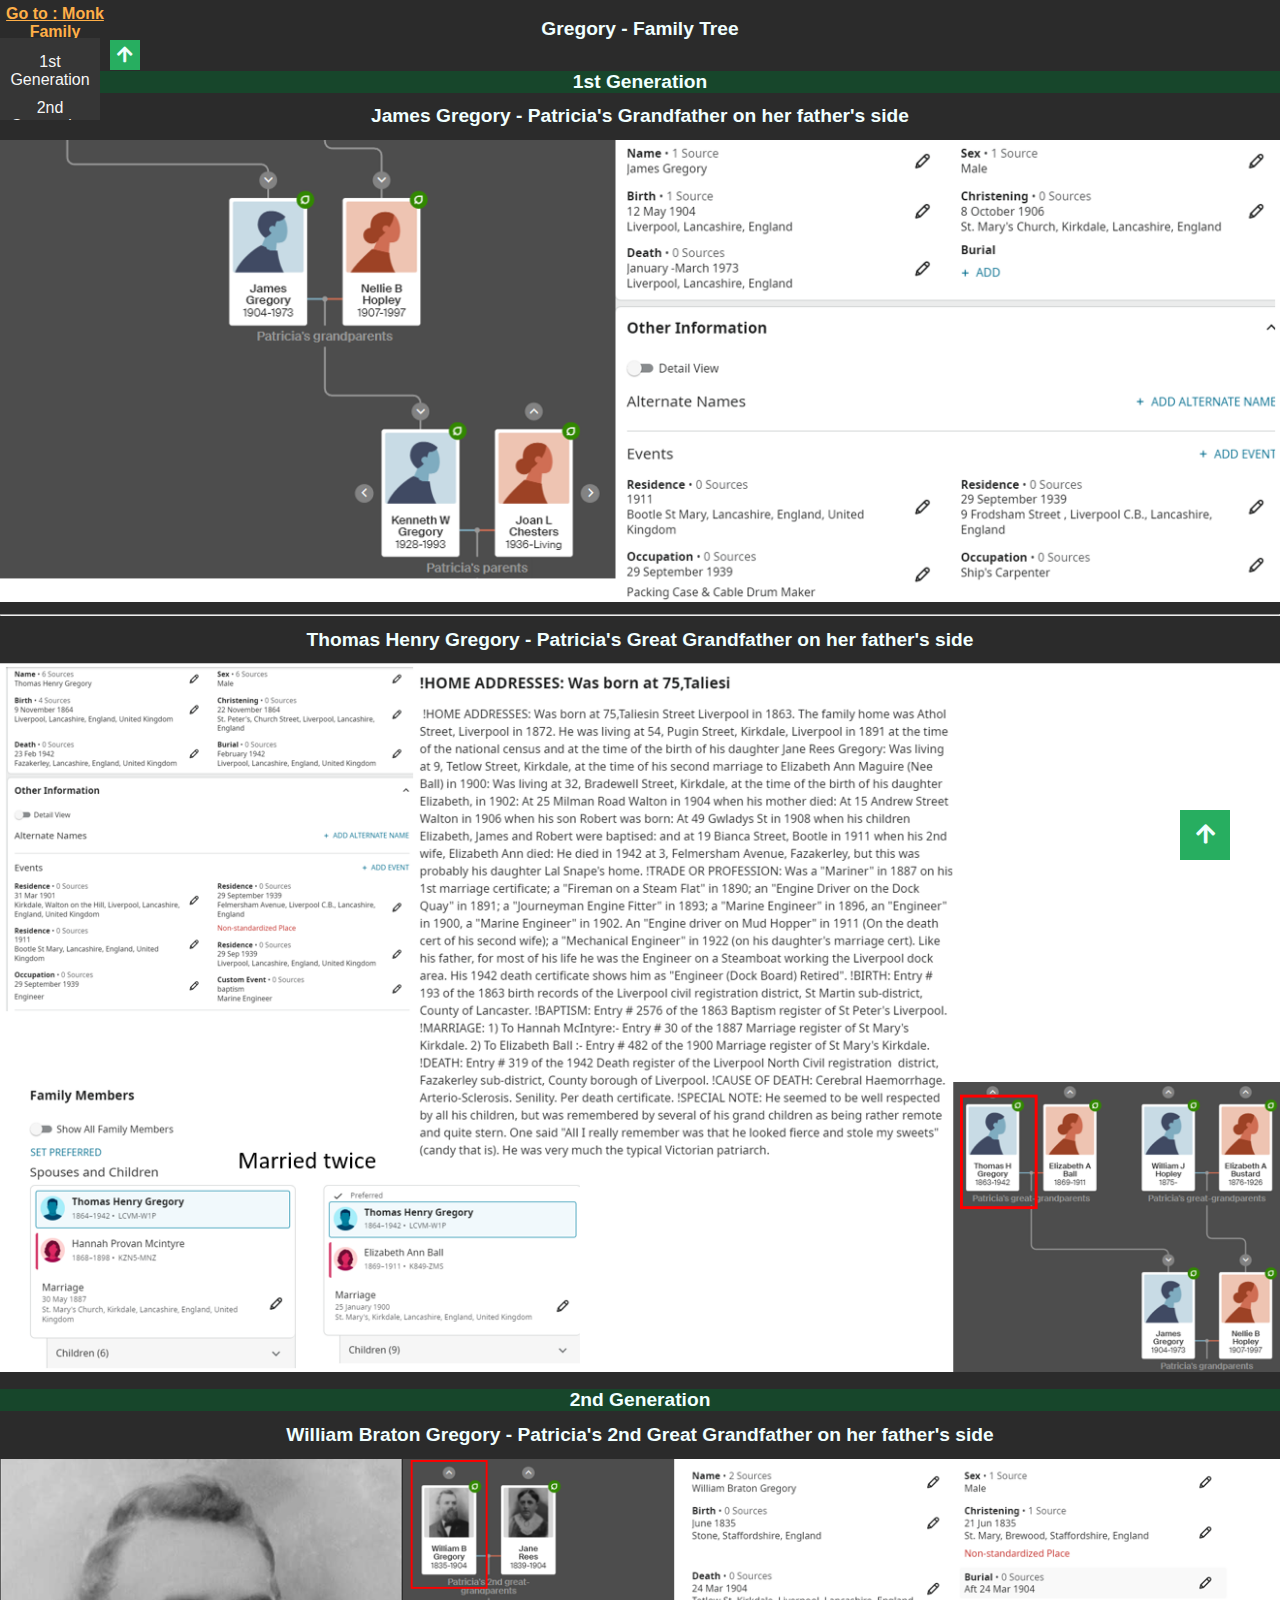
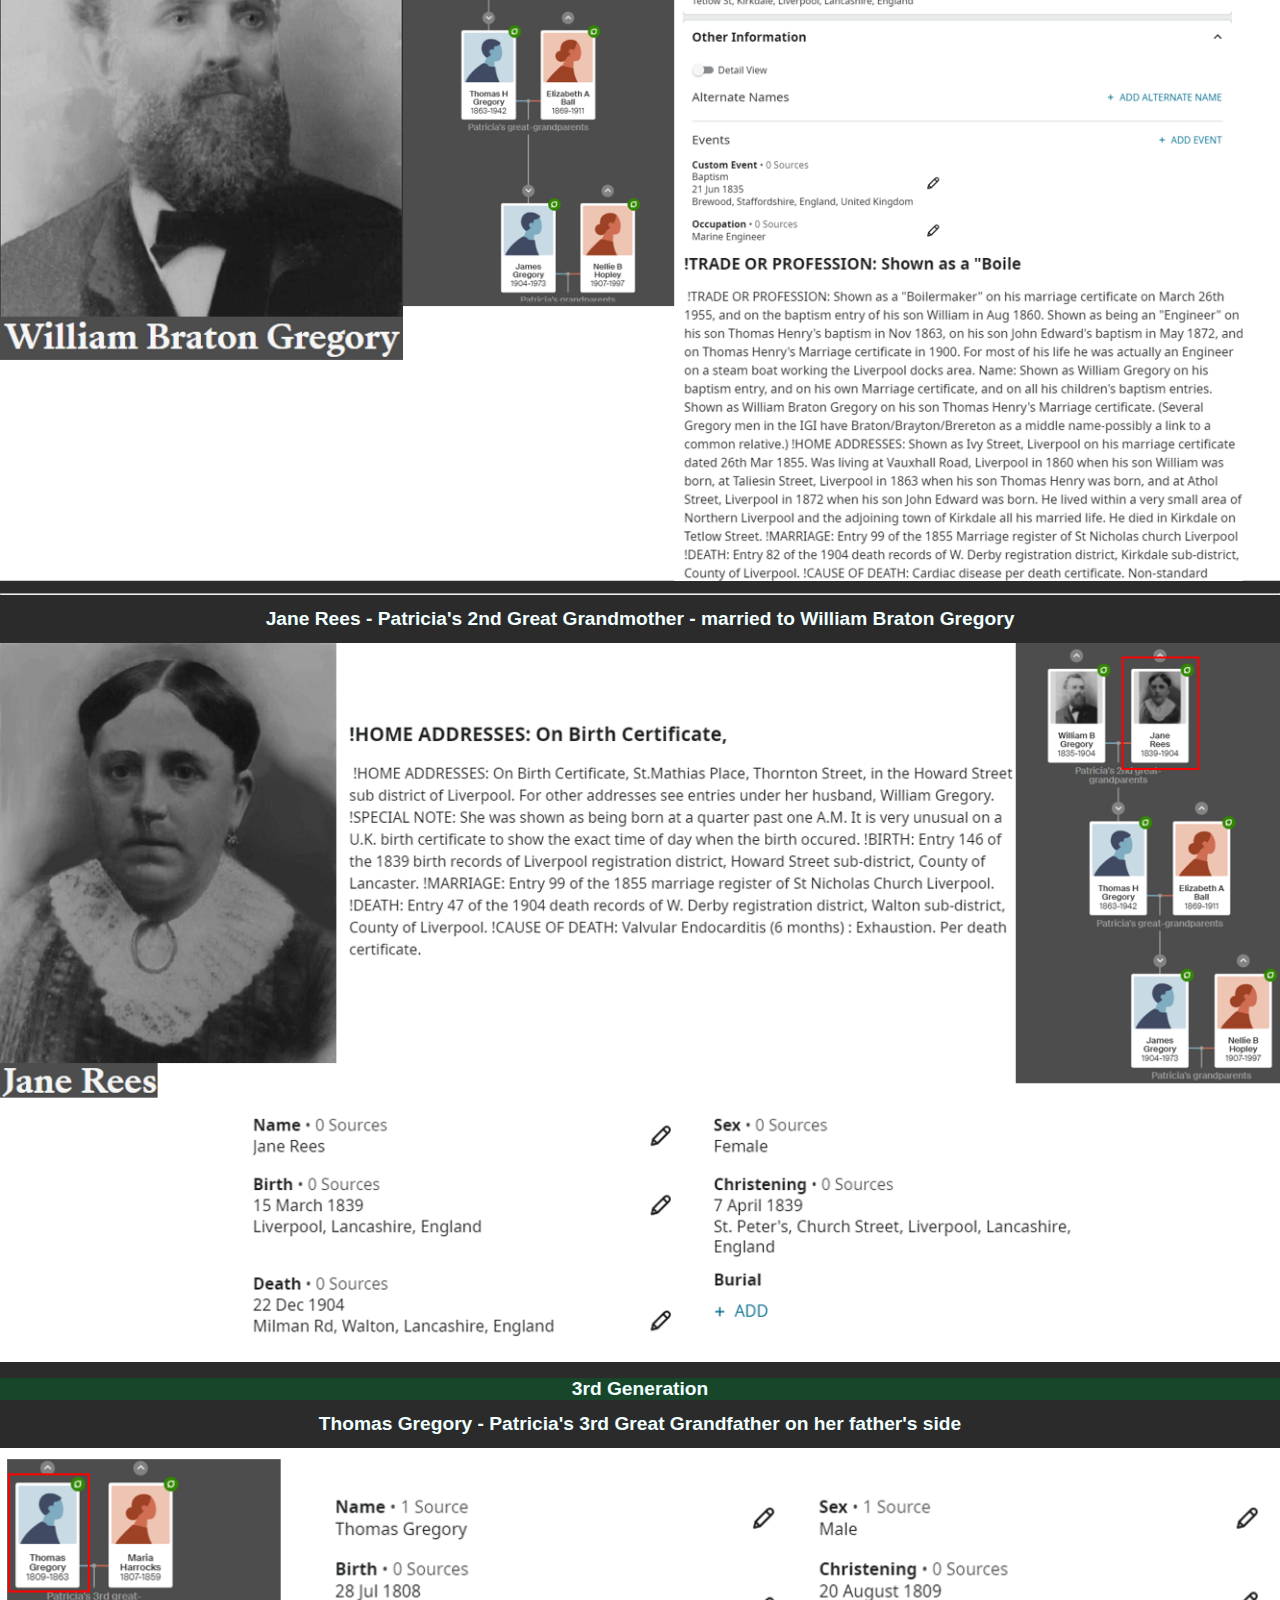
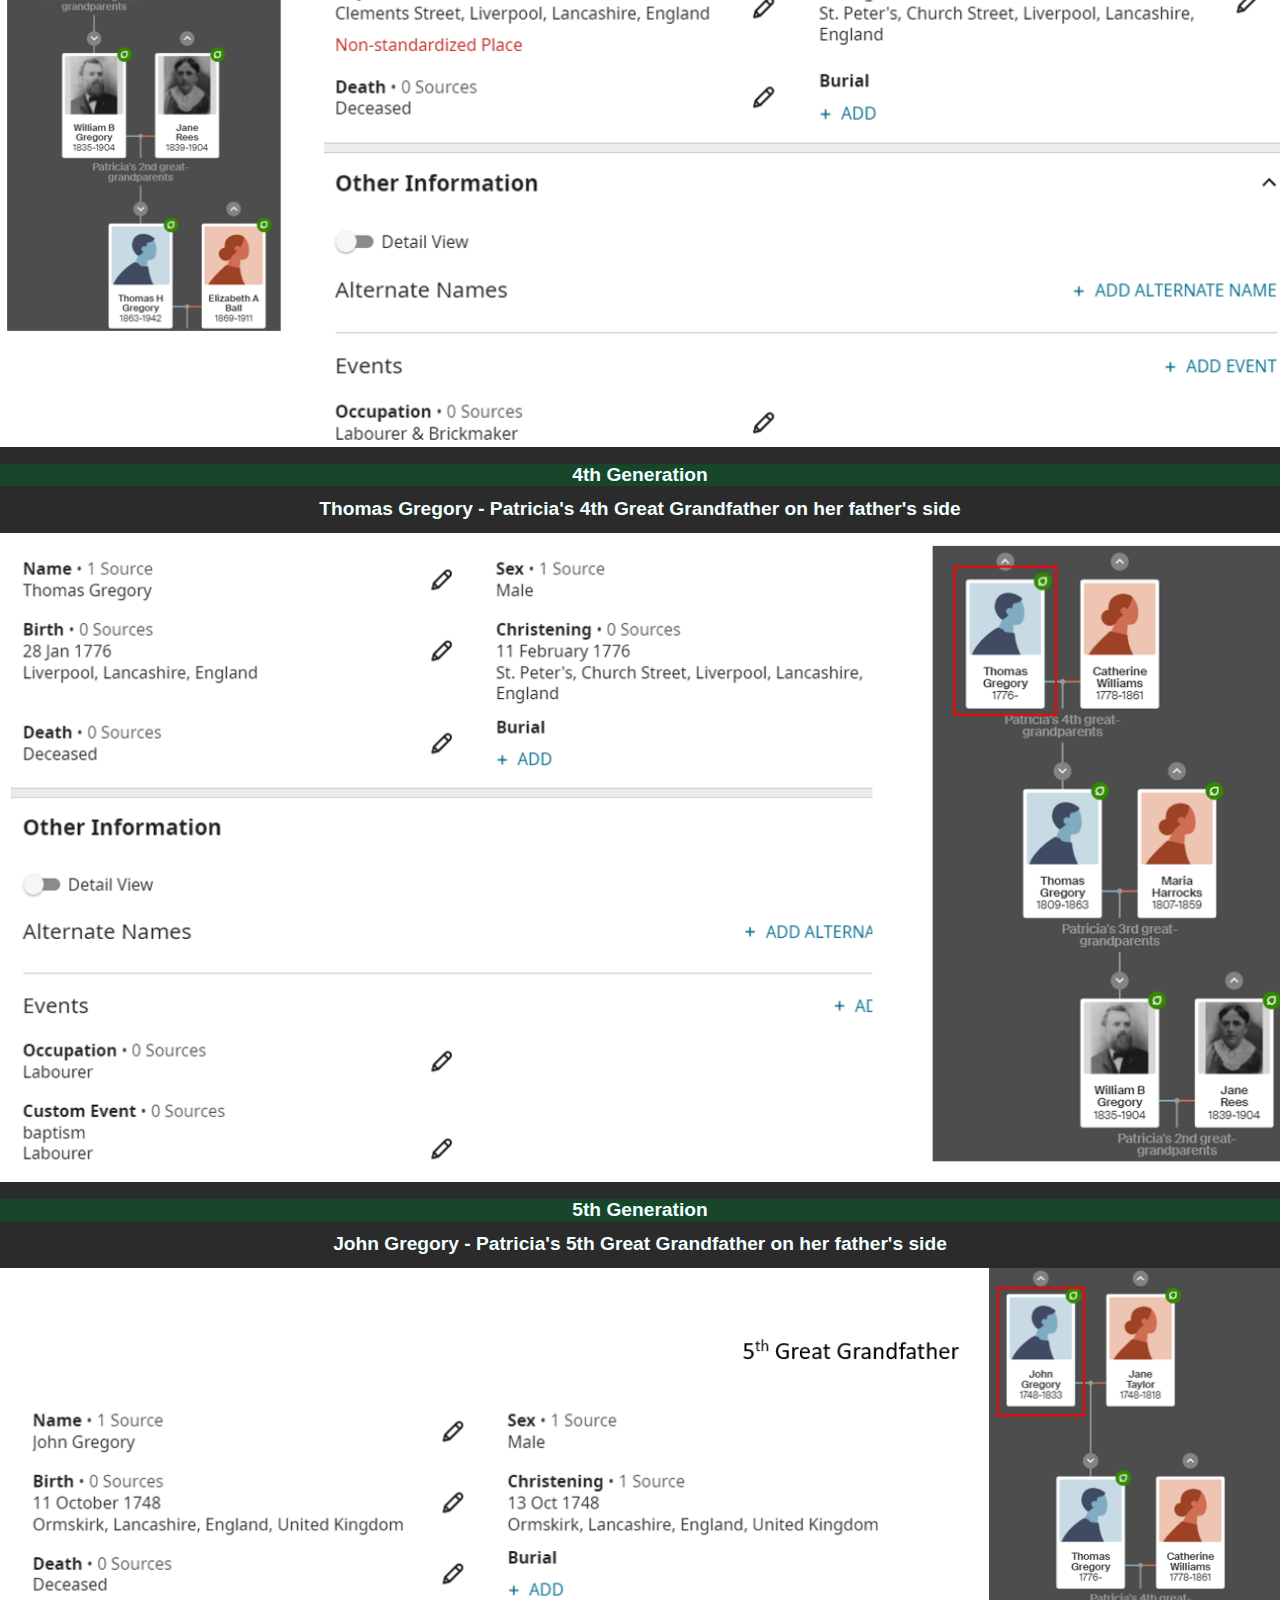
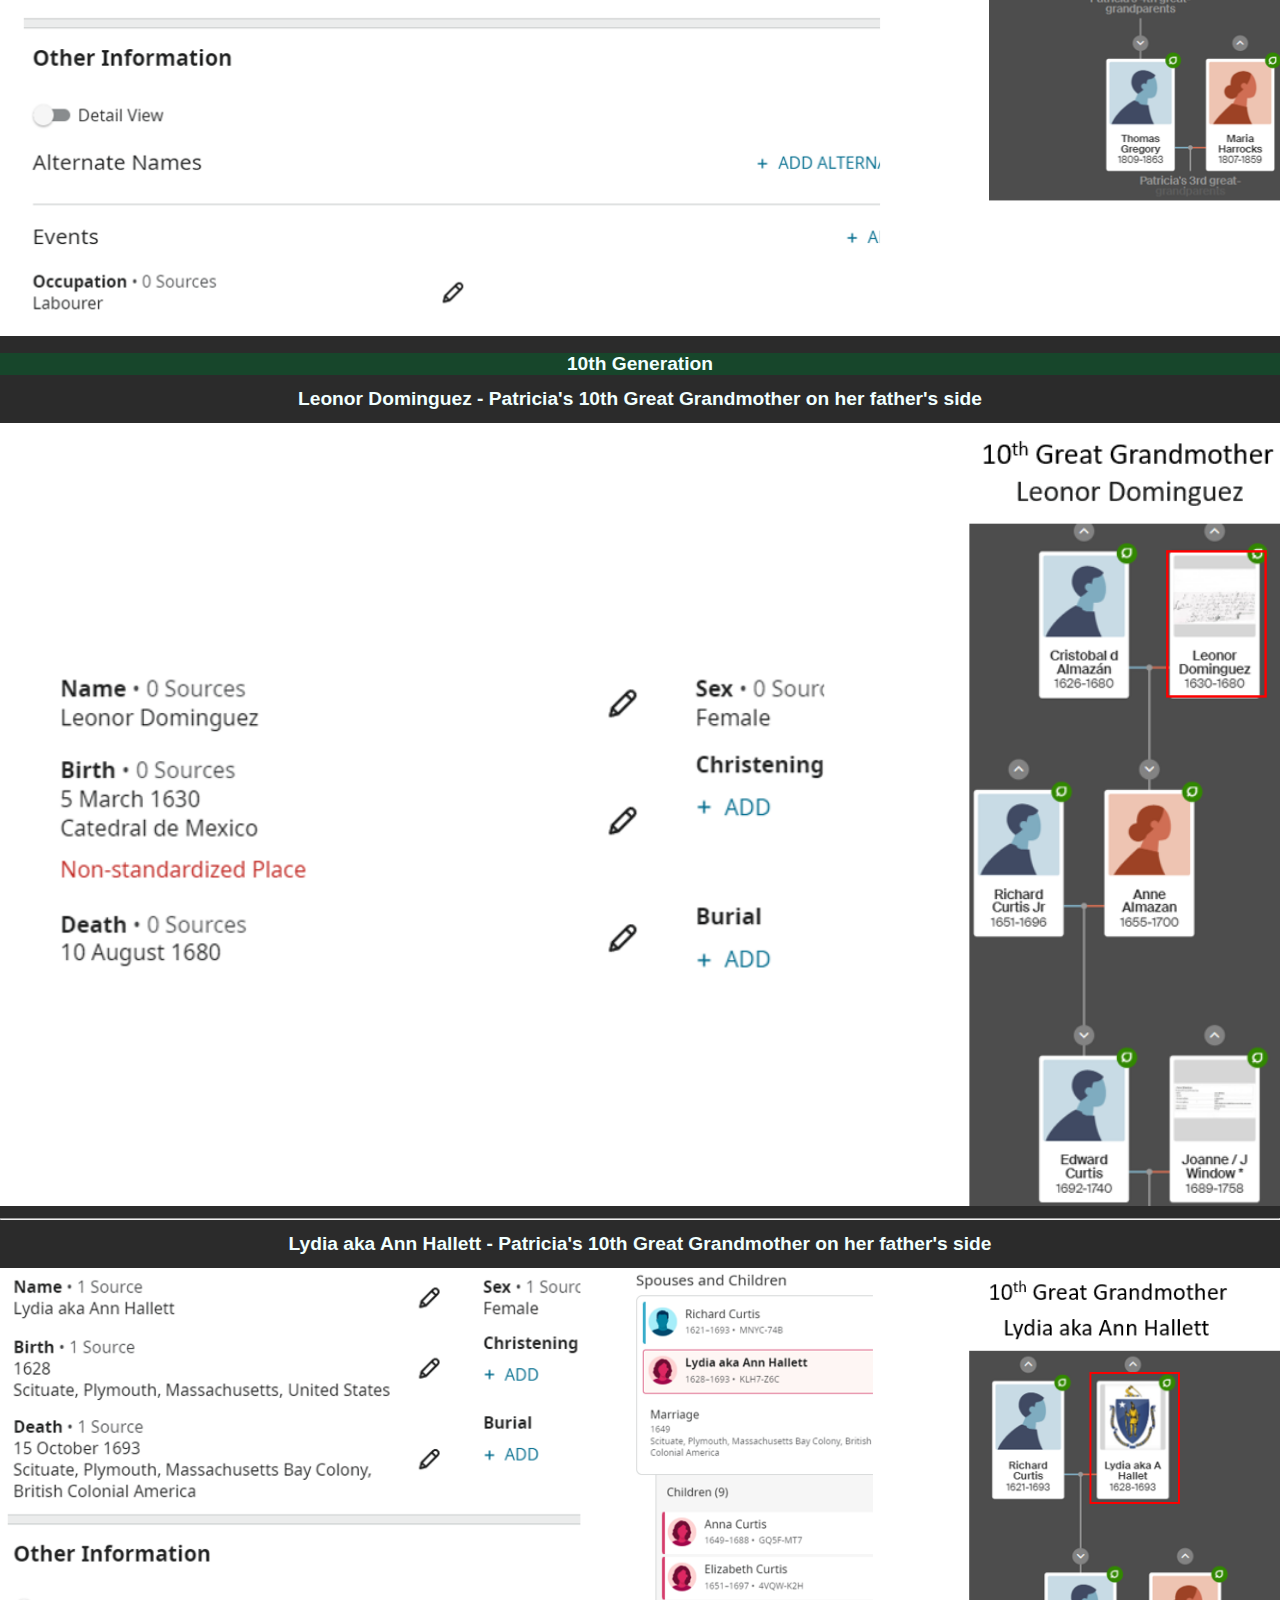
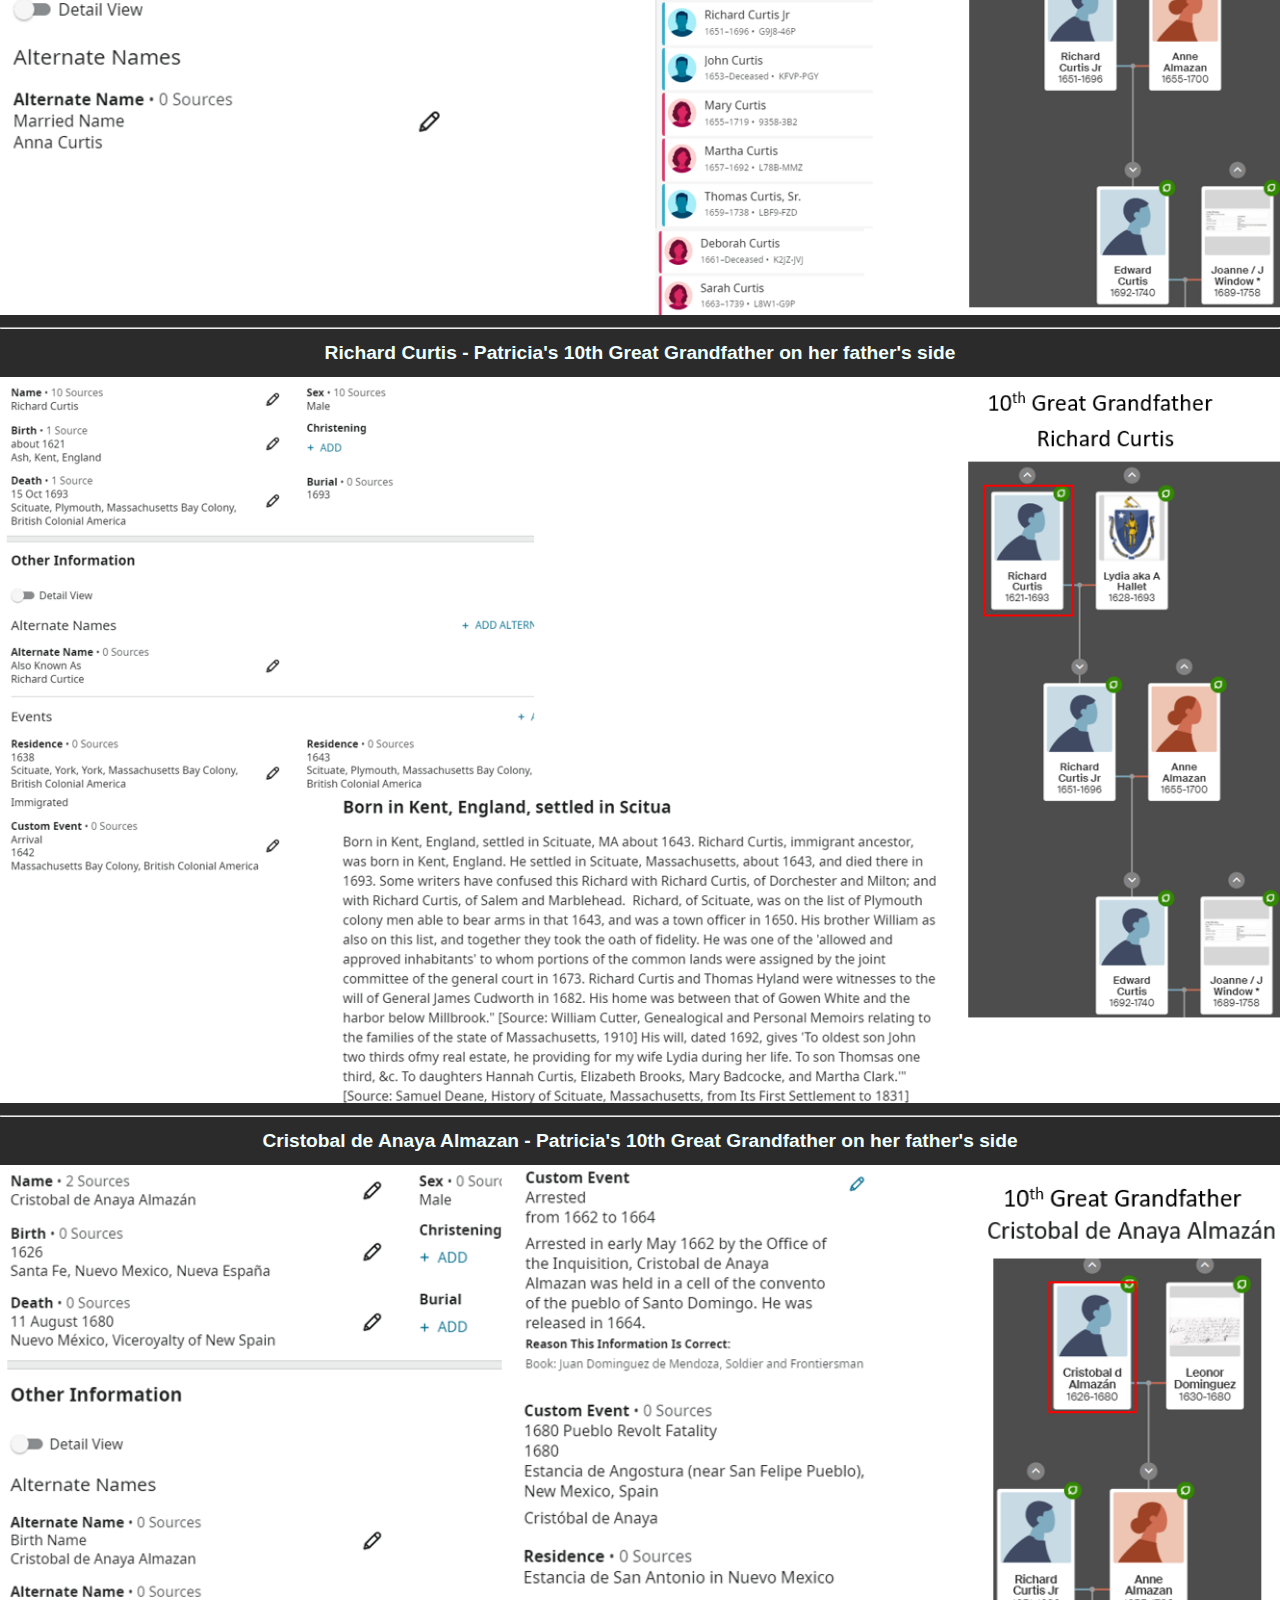
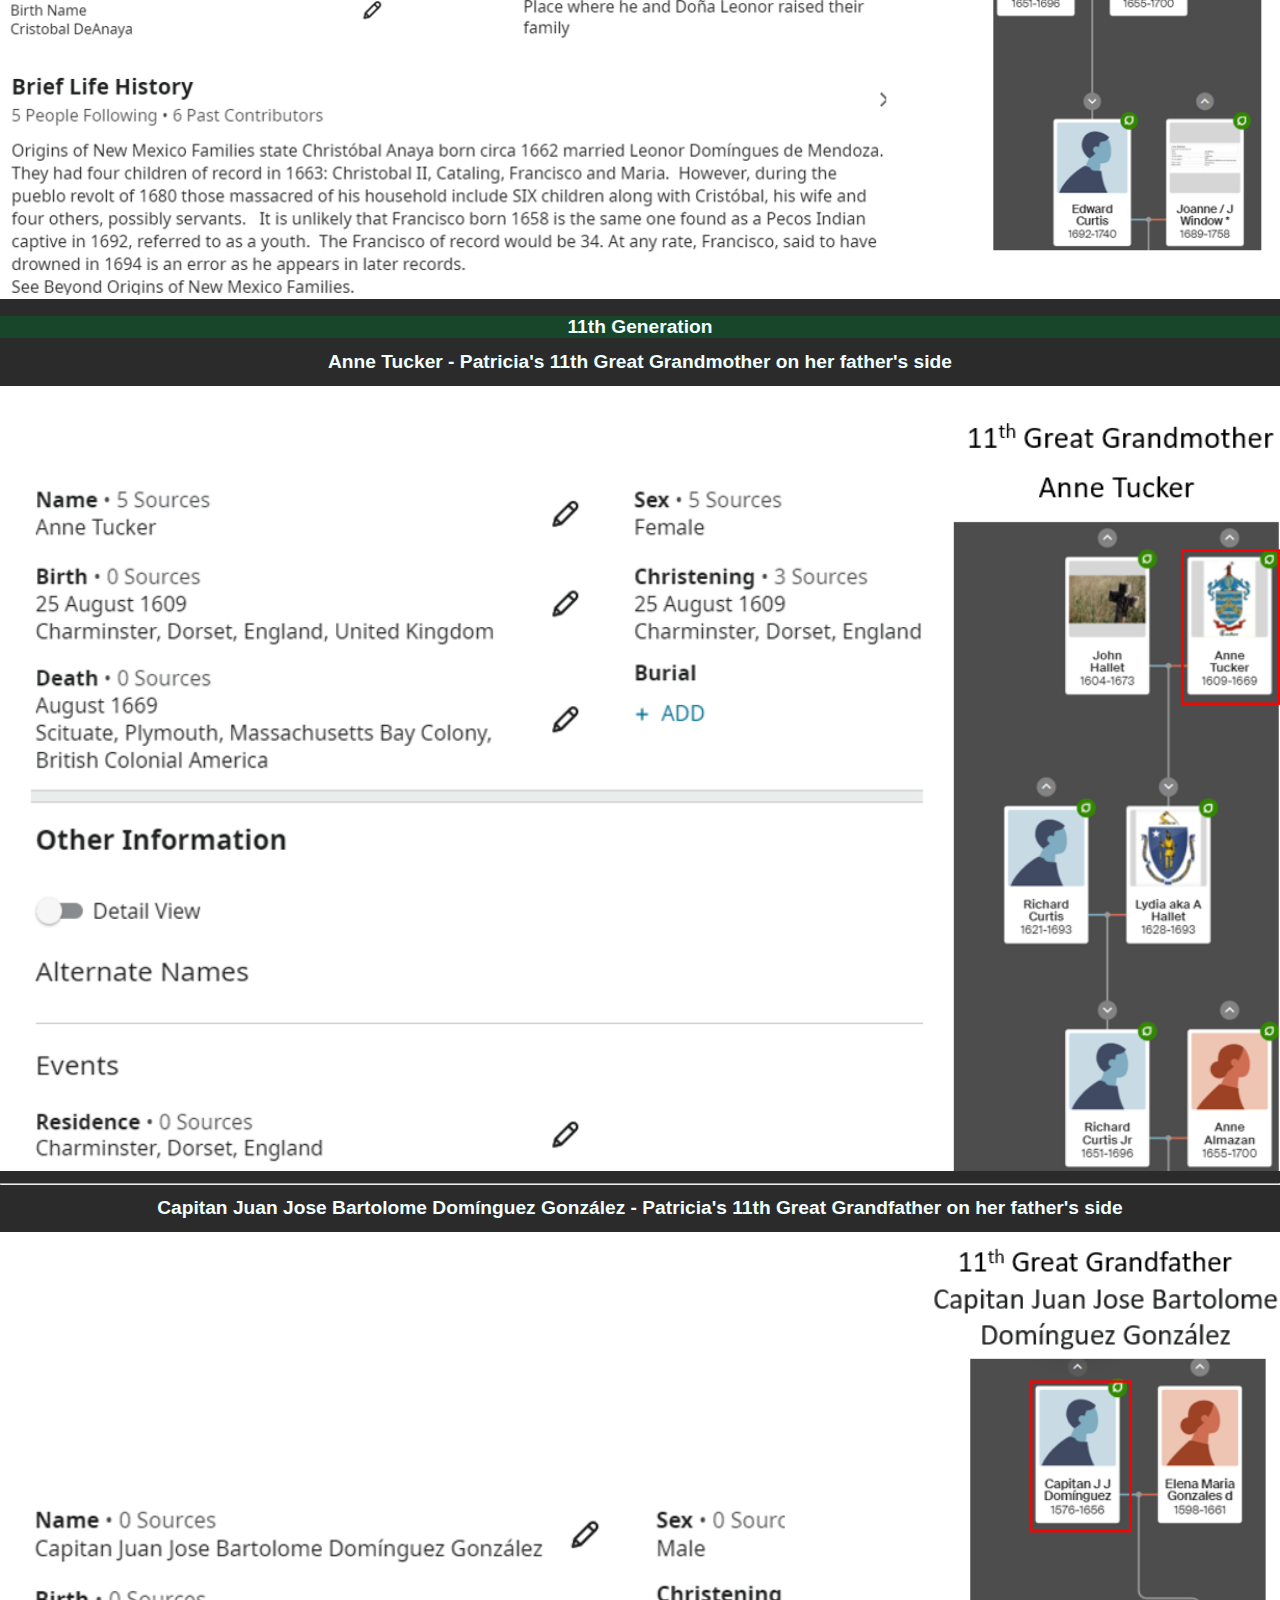
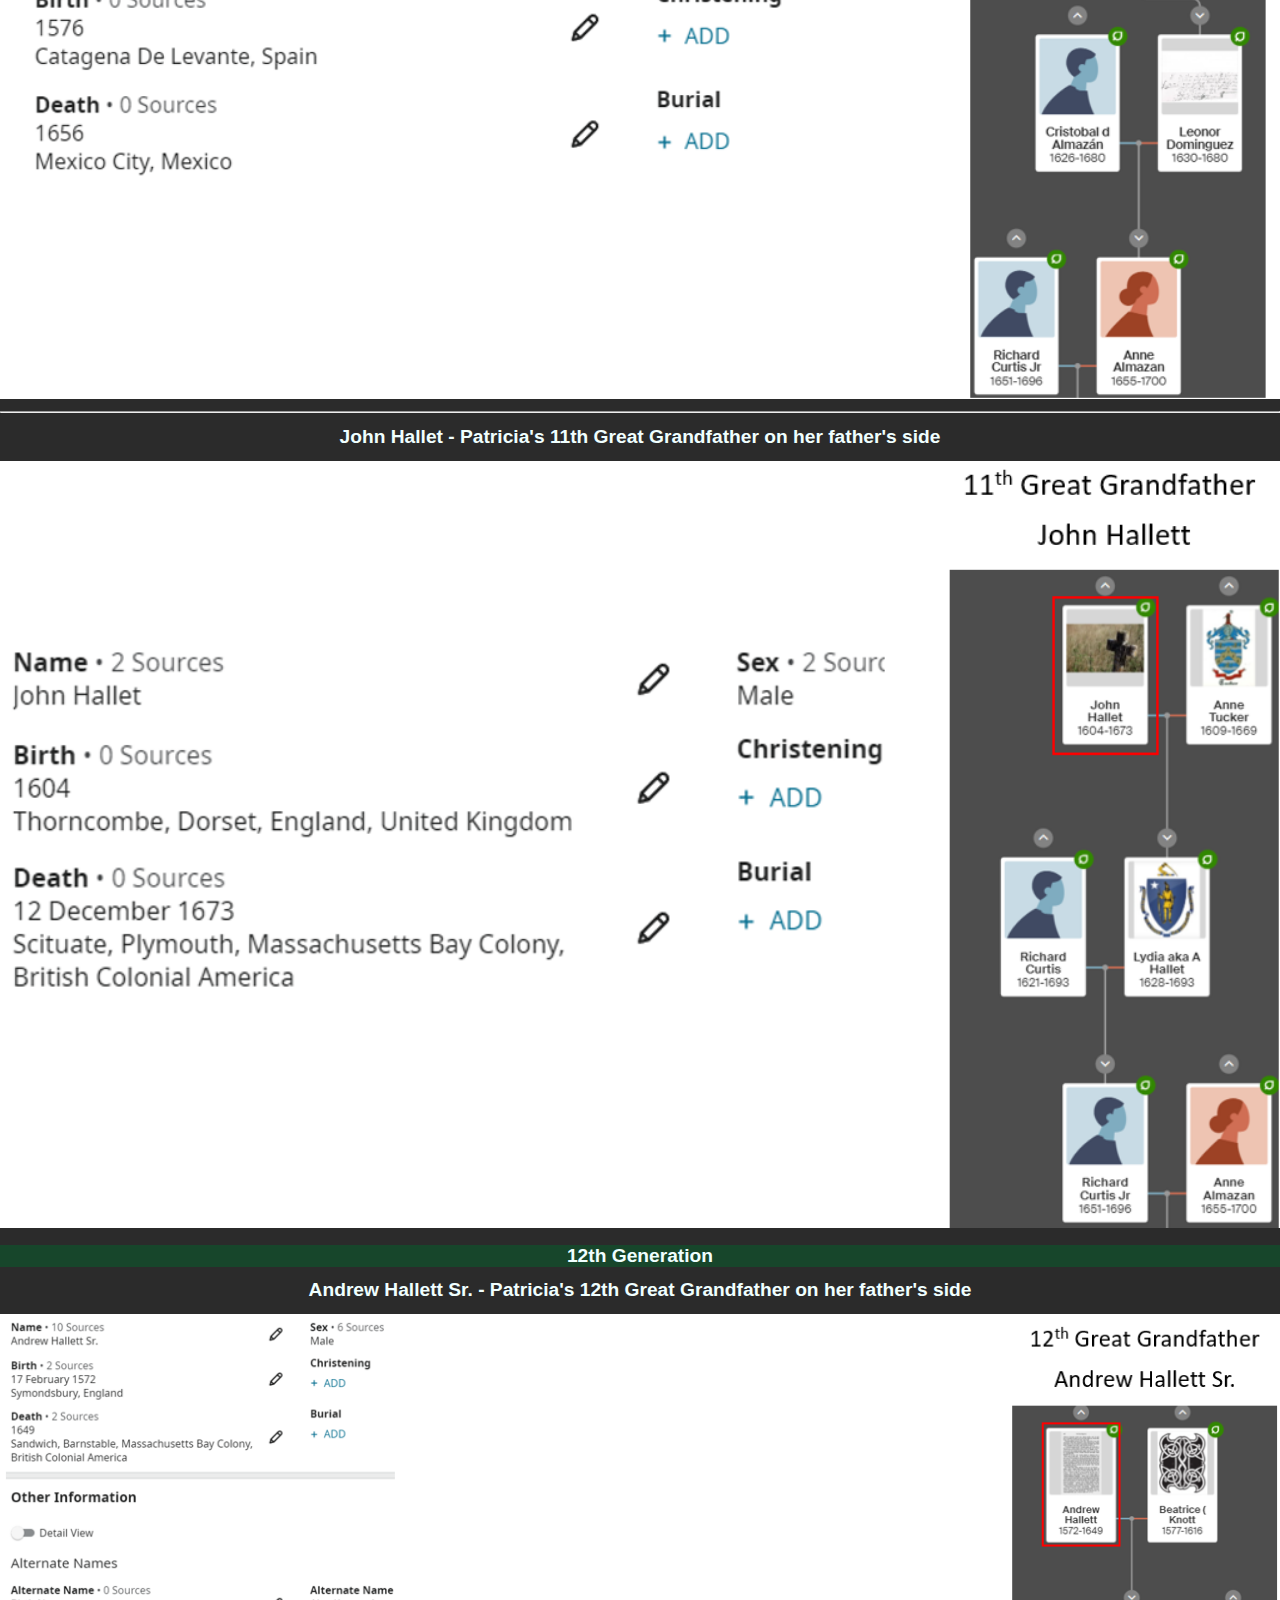
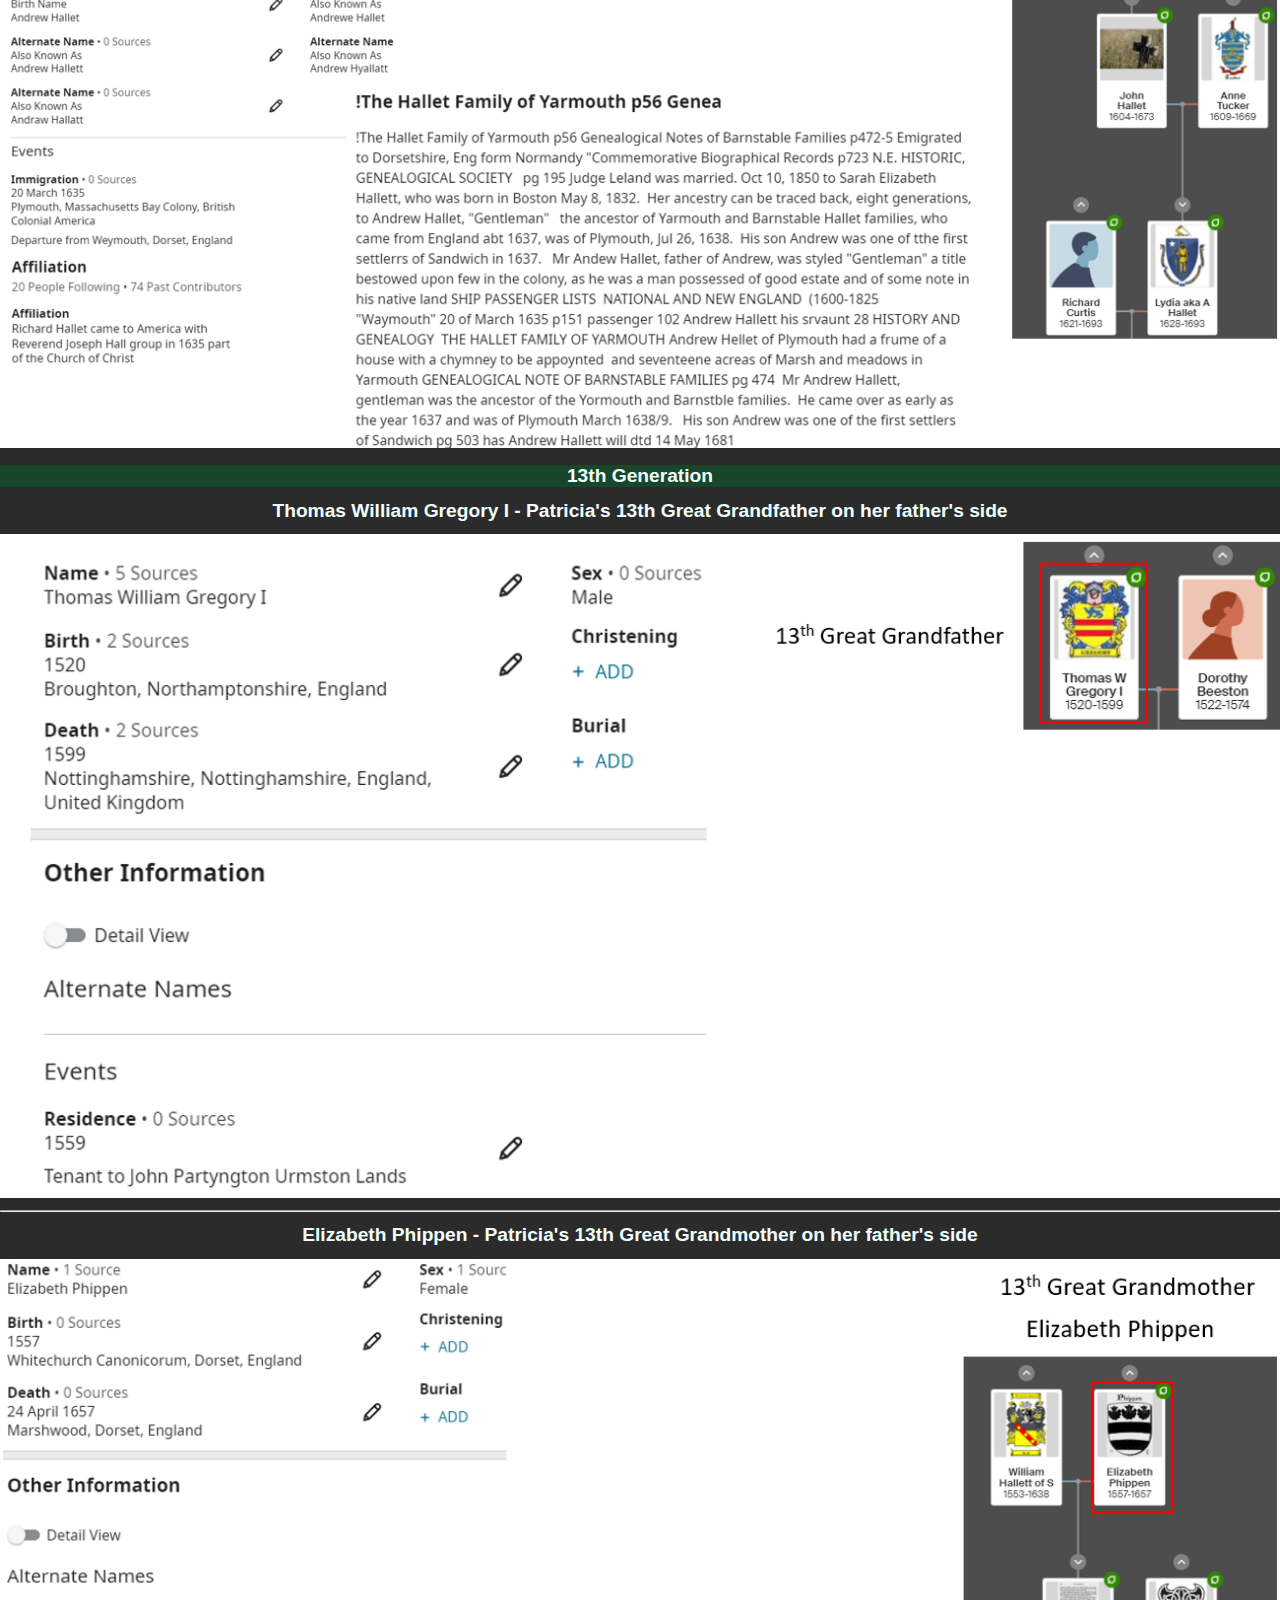
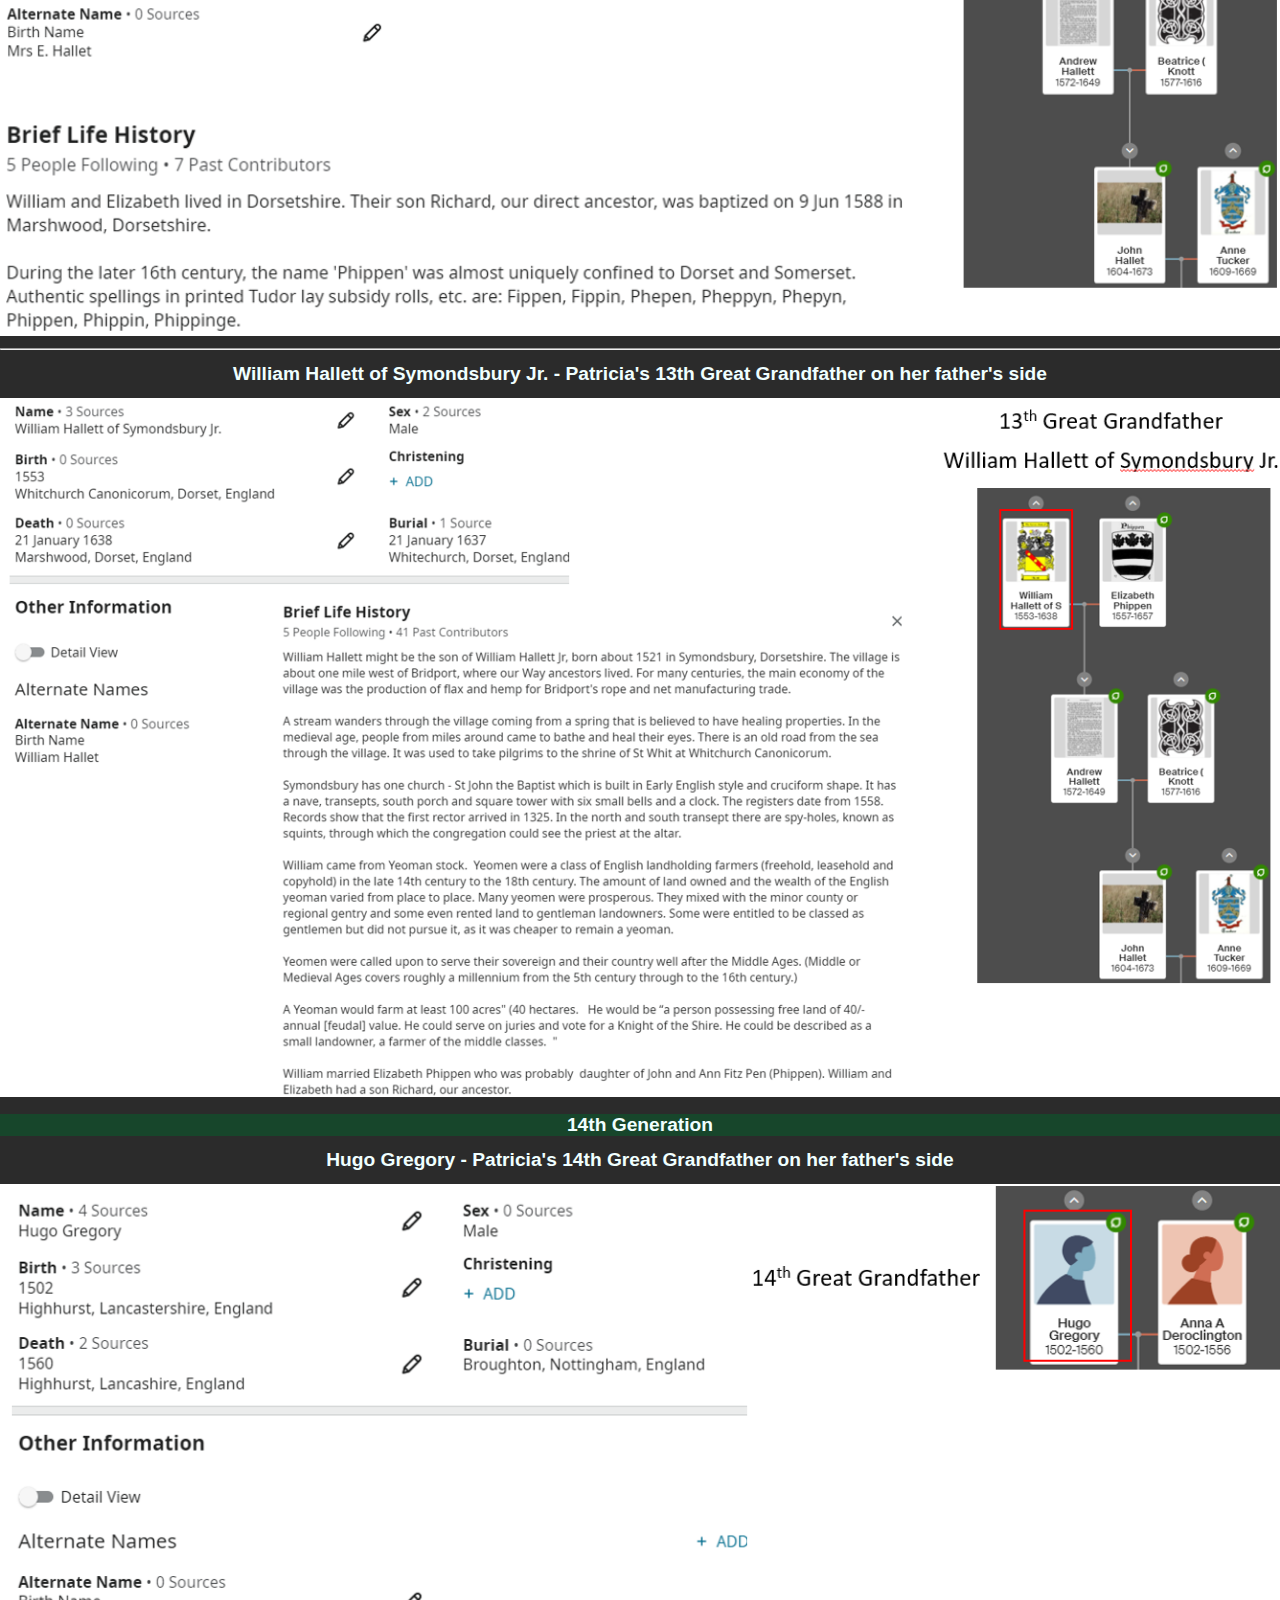
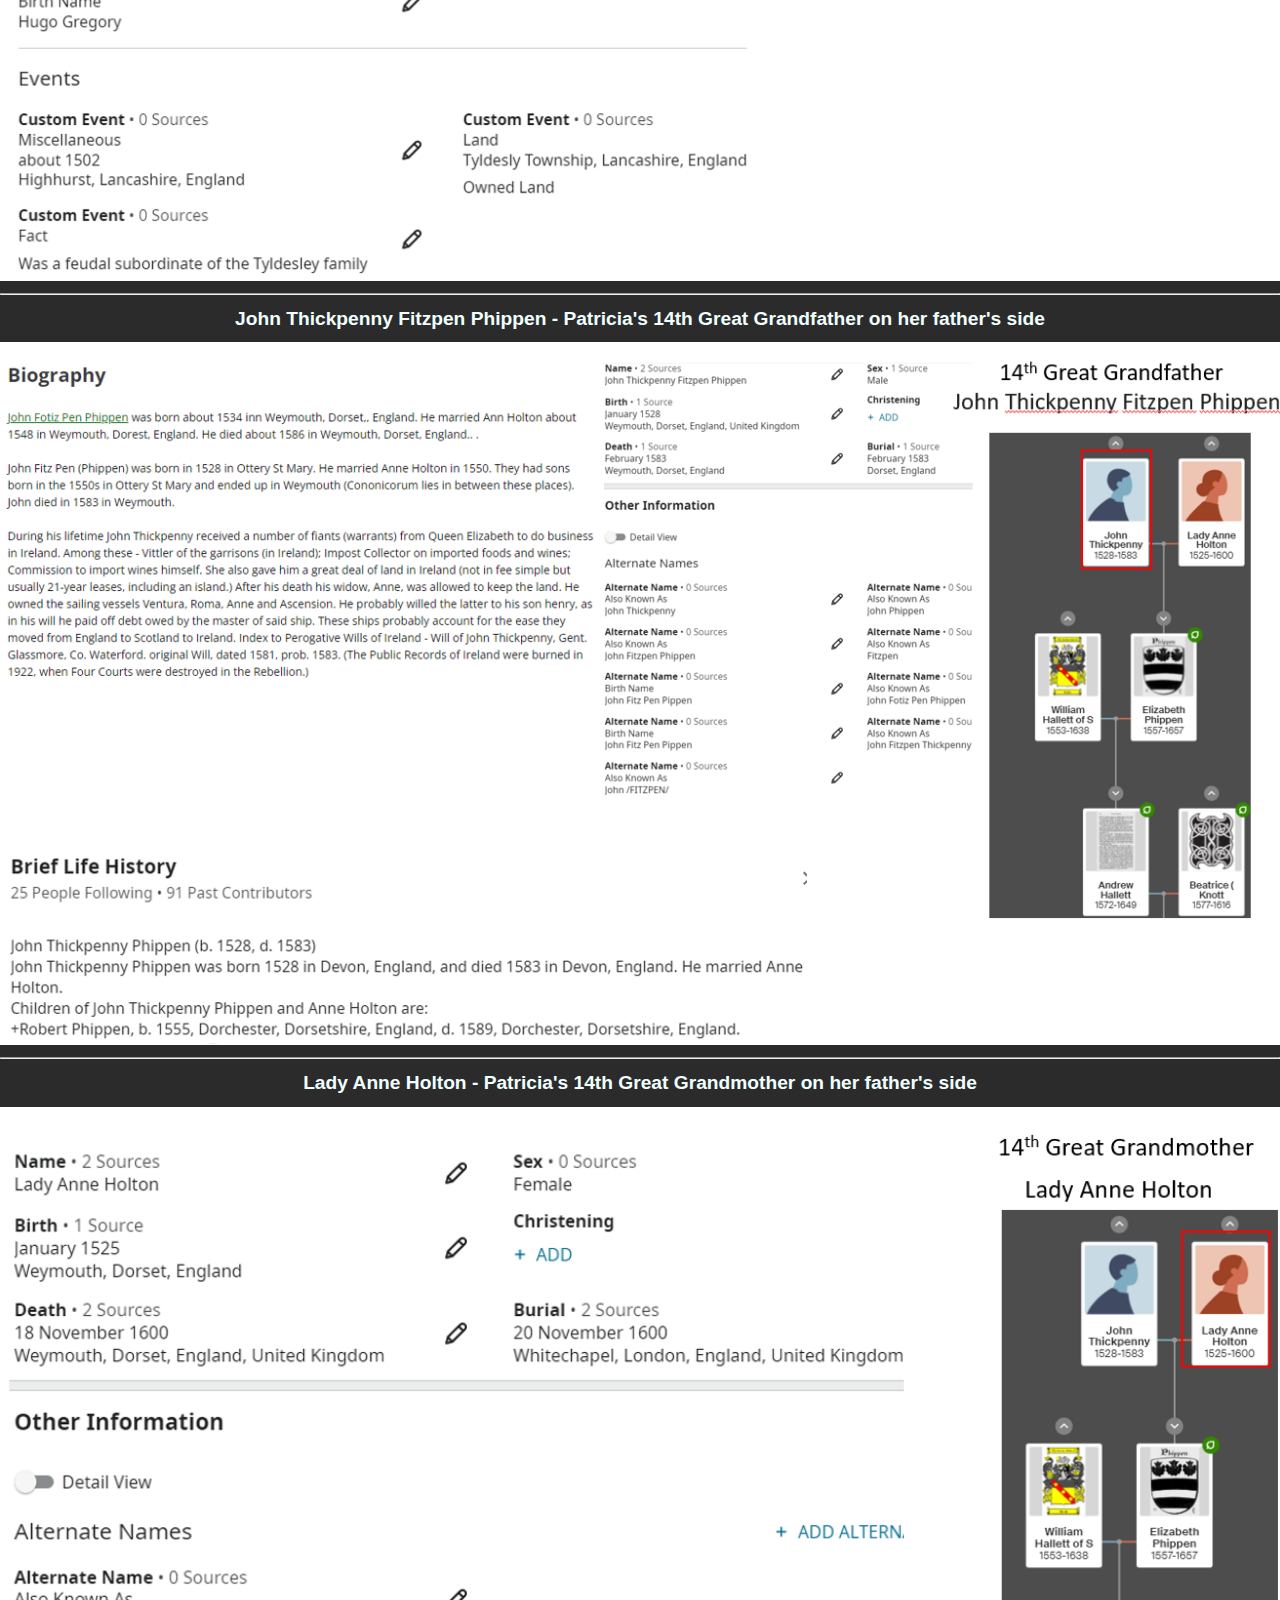
<file: gregory.html>
<!DOCTYPE html>
<html lang="en">
  <head>
    <meta charset="UTF-8" />
    <meta name="viewport" content="width=device-width, initial-scale=1.0" />
    <link rel="stylesheet" href="css/Gregorystyle.css" />
    <link rel="icon" type="image/x-icon" href="./image/icon.png" />
    <link
      rel="stylesheet"
      href="https://use.fontawesome.com/releases/v5.4.1/css/all.css"
    />
    <title>Gregory - Family Tree</title>
  </head>
  <body>
    <a class="returnbtnbottom" href="#"> <i class="fas fa-arrow-up"></i> </a>
    <a class="returnbtntop" href="#"> <i class="fas fa-arrow-up"></i> </a>
    <nav class="famStatic">
      <ul>
        <li><a href="./monk.html">Go to : Monk Family</a></li>
        <!--<li><a href="#__gen">__Generation</a></li>-->
      </ul>
    </nav>
    <nav class="navbarStatic">
      <ul>
        <li><a href="#">1st Generation</a></li>
        <li><a href="#2ndgen">2nd Generation</a></li>
        <li><a href="#3rdgen">3rd Generation</a></li>
        <li><a href="#4thgen">4th Generation</a></li>
        <li><a href="#5thgen">5th Generation</a></li>
        <!--<li><a href="#6thgen">6th Generation</a></li>
        <li><a href="#7thgen">7th Generation</a></li>
        <li><a href="#8thgen">8th Generation</a></li>
        <li><a href="#9thgen">9th Generation</a></li>-->
        <li><a href="#10thgen">10th Generation</a></li>
        <li><a href="#11thgen">11th Generation</a></li>
        <li><a href="#12thgen">12th Generation</a></li>
        <li><a href="#13thgen">13th Generation</a></li>
        <li><a href="#14thgen">14th Generation</a></li>
        <li><a href="#15thgen">15th Generation</a></li>
        <li><a href="#16thgen">16th Generation</a></li>
        <li><a href="#17thgen">17th Generation</a></li>
        <li><a href="#18thgen">18th Generation</a></li>
        <li><a href="#19thgen">19th Generation</a></li>
        <li><a href="#20thgen">20th Generation</a></li>
        <li><a href="#21stgen">21st Generation</a></li>
        <li><a href="#22ndgen">22nd Generation</a></li>
        <li><a href="#23rdgen">23rd Generation</a></li>
        <li><a href="#24thgen">24th Generation</a></li>
        <li><a href="#25thgen">25th Generation</a></li>
        <!--<li><a href="#__gen">__Generation</a></li>-->
      </ul>
    </nav>

    <div class="flexContainer">
      <div class="navbarMain"><h1>Gregory - Family Tree</h1></div>
    </div>
    <div id="#1stgen" class="generations">
      <div class="generation">
        <h1 class="genHeading">1st Generation</h1>
        <h1>James Gregory - Patricia's Grandfather on her father's side</h1>
        <img
          class="imgDisplay"
          src="./image/gregory/James Gregory - Patricia's Grandfather on her father's side.png"
        />
        <hr />
        <h1>
          Thomas Henry Gregory - Patricia's Great Grandfather on her father's
          side
        </h1>
        <img
          class="imgDisplay"
          src="./image/gregory/Thomas Henry Gregory - Patricia's Great Grandfather on her father's side.png"
        />
      </div>
      <div class="generation" id="2ndgen">
        <h1 class="genHeading">2nd Generation</h1>
        <h1>
          William Braton Gregory - Patricia's 2nd Great Grandfather on her
          father's side
        </h1>
        <img
          class="imgDisplay"
          src="./image/gregory/William Braton Gregory - Patricia's 2nd Great Grandfather on her father's side.png"
        />
        <hr />
        <h1>
          Jane Rees - Patricia's 2nd Great Grandmother - married to William
          Braton Gregory
        </h1>
        <img
          class="imgDisplay"
          src="./image/gregory/Jane Rees - Patricia's 2nd Great Grandmother - married to William Braton Gregory.png"
        />
      </div>
      <div class="generation" id="3rdgen">
        <h1 class="genHeading">3rd Generation</h1>
        <h1>
          Thomas Gregory - Patricia's 3rd Great Grandfather on her father's side
        </h1>
        <img
          class="imgDisplay"
          src="./image/gregory/Thomas Gregory - Patricia's 3rd Great Grandfather on her father's side.png"
        />
      </div>
      <div class="generation" id="4thgen">
        <h1 class="genHeading">4th Generation</h1>
        <h1>
          Thomas Gregory - Patricia's 4th Great Grandfather on her father's side
        </h1>
        <img
          class="imgDisplay"
          src="./image/gregory/Thomas Gregory - Patricia's 4th Great Grandfather on her father's side.png"
        />
      </div>
      <div class="generation" id="5thgen">
        <h1 class="genHeading">5th Generation</h1>
        <h1>
          John Gregory - Patricia's 5th Great Grandfather on her father's side
        </h1>
        <img
          class="imgDisplay"
          src="./image/gregory/John Gregory - Patricia's 5th Great Grandfather on her father's side.png"
        />
      </div>
      <div class="generation" id="10thgen">
        <h1 class="genHeading">10th Generation</h1>
        <h1>
          Leonor Dominguez - Patricia's 10th Great Grandmother on her father's
          side
        </h1>
        <img
          class="imgDisplay"
          src="./image/gregory/Leonor Dominguez - Patricia's 10th Great Grandmother on her father's side.png"
        />
        <hr />
        <h1>
          Lydia aka Ann Hallett - Patricia's 10th Great Grandmother on her
          father's side
        </h1>
        <img
          class="imgDisplay"
          src="./image/gregory/Lydia aka Ann Hallett - Patricia's 10th Great Grandmother on her father's side.png"
        />
        <hr />
        <h1>
          Richard Curtis - Patricia's 10th Great Grandfather on her father's
          side
        </h1>
        <img
          class="imgDisplay"
          src="./image/gregory/Richard Curtis - Patricia's 10th Great Grandfather on her father's side.png"
        />
        <hr />
        <h1>
          Cristobal de Anaya Almazan - Patricia's 10th Great Grandfather on her father's side
        </h1>
        <img
          class="imgDisplay"
          src="./image/gregory/Cristobal de Anaya Almazan - Patricia's 10th Great Grandfather on her father's side.png"
        />
      </div>
      <div class="generation" id="11thgen">
        <h1 class="genHeading">11th Generation</h1>
        <h1>
          Anne Tucker - Patricia's 11th Great Grandmother on her father's side
        </h1>
        <img
          class="imgDisplay"
          src="./image/gregory/Anne Tucker - Patricia's 11th Great Grandmother on her father's side.png"
        />
        <hr />
        <h1>
          Capitan Juan Jose Bartolome Domínguez González - Patricia's 11th Great
          Grandfather on her father's side
        </h1>
        <img
          class="imgDisplay"
          src="./image/gregory/Capitan Juan Jose Bartolome Domínguez González - Patricia's 11th Great Grandfather on her father's side.png"
        />
        <hr />
        <h1>
          John Hallet - Patricia's 11th Great Grandfather on her father's side
        </h1>
        <img
          class="imgDisplay"
          src="./image/gregory/John Hallet - Patricia's 11th Great Grandfather on her father's side.png"
        />
      </div>
      <div class="generation" id="12thgen">
        <h1 class="genHeading">12th Generation</h1>
        <h1>
          Andrew Hallett Sr. - Patricia's 12th Great Grandfather on her father's
          side
        </h1>
        <img
          class="imgDisplay"
          src="./image/gregory/Andrew Hallett Sr. - Patricia's 12th Great Grandfather on her father's side.png"
        />
      </div>
      <div class="generation" id="13thgen">
        <h1 class="genHeading">13th Generation</h1>
        <h1>
          Thomas William Gregory I - Patricia's 13th Great Grandfather on her
          father's side
        </h1>
        <img
          class="imgDisplay"
          src="./image/gregory/Thomas William Gregory I - Patricia's 13th Great Grandfather on her father's side.png"
        />
        <hr />
        <h1>
          Elizabeth Phippen - Patricia's 13th Great Grandmother on her father's
          side
        </h1>
        <img
          class="imgDisplay"
          src="./image/gregory/Elizabeth Phippen - Patricia's 13th Great Grandmother on her father's side.png"
        />
        <hr />
        <h1>
          William Hallett of Symondsbury Jr. - Patricia's 13th Great Grandfather
          on her father's side
        </h1>
        <img
          class="imgDisplay"
          src="./image/gregory/William Hallett of Symondsbury Jr. - Patricia's 13th Great Grandfather on her father's side.png"
        />
      </div>
      <div class="generation" id="14thgen">
        <h1 class="genHeading">14th Generation</h1>
        <h1>
          Hugo Gregory - Patricia's 14th Great Grandfather on her father's side
        </h1>
        <img
          class="imgDisplay"
          src="./image/gregory/Hugo Gregory - Patricia's 14th Great Grandfather on her father's side.png"
        />
        <hr />
        <h1>
          John Thickpenny Fitzpen Phippen - Patricia's 14th Great Grandfather on
          her father's side
        </h1>
        <img
          class="imgDisplay"
          src="./image/gregory/John Thickpenny Fitzpen Phippen - Patricia's 14th Great Grandfather on her father's side.png"
        />
        <hr />
        <h1>
          Lady Anne Holton - Patricia's 14th Great Grandmother on her father's
          side
        </h1>
        <img
          class="imgDisplay"
          src="./image/gregory/Lady Anne Holton - Patricia's 14th Great Grandmother on her father's side.png"
        />
      </div>
      <div class="generation" id="15thgen">
        <h1 class="genHeading">15th Generation</h1>
        <h1>
          Sir William Gregory IV - Patricia's 15th Great Grandfather on her
          father's side
        </h1>
        <img
          class="imgDisplay"
          src="./image/gregory/Sir William Gregory IV - Patricia's 15th Great Grandfather on her father's side.png"
        />
        <hr />
        <h1>
          Lord John Bunbury of Beeston II - Patricia's 15th Great Grandfather on
          her father's side
        </h1>
        <img
          class="imgDisplay"
          src="./image/gregory/Lord John Bunbury of Beeston II - Patricia's 15th Great Grandfather on her father's side.png"
        />
        <hr />
        <h1>
          Katherine Calveley - Patricia's 15th Great Grandmother on her father's
          side
        </h1>
        <img
          class="imgDisplay"
          src="./image/gregory/Katherine Calveley - Patricia's 15th Great Grandmother on her father's side.png"
        />
        <hr />
        <h1>
          Henry Fitzjohn Phippen - Patricia's 15th Great Grandfather on her
          father's side
        </h1>
        <img
          class="imgDisplay"
          src="./image/gregory/Henry Fitzjohn Phippen - Patricia's 15th Great Grandfather on her father's side.png"
        />
        <hr />
        <h1>
          Lady Constance Pierce - Patricia's 15th Great Grandmother on her
          father's side
        </h1>
        <img
          class="imgDisplay"
          src="./image/gregory/Lady Constance Pierce - Patricia's 15th Great Grandmother on her father's side.png"
        />
        <hr />
        <h1>
          Robert Holton - Patricia's 15th Great Grandfather on her father's side
        </h1>
        <img
          class="imgDisplay"
          src="./image/gregory/Robert Holton - Patricia's 15th Great Grandfather on her father's side.png"
        />
      </div>
      <div class="generation" id="16thgen">
        <h1 class="genHeading">16th Generation</h1>
        <h1>
          Sir William De Bunbury of Beeston - Patricia's 16th Great Grandfather
          on her father's side
        </h1>
        <img
          class="imgDisplay"
          src="./image/gregory/Sir William De Bunbury of Beeston - Patricia's 16th Great Grandfather on her father's side.png"
        />
        <hr />
        <h1>
          Sir George Calveley - Patricia's 16th Great Grandfather on her
          father's side
        </h1>
        <img
          class="imgDisplay"
          src="./image/gregory/Sir George Calveley - Patricia's 16th Great Grandfather on her father's side.png"
        />
        <hr />
        <h1>
          Elizabeth Ellen Browne - Patricia's 16th Great Grandmother on her
          father's side
        </h1>
        <img
          class="imgDisplay"
          src="./image/gregory/Elizabeth Ellen Browne - Patricia's 16th Great Grandmother on her father's side.png"
        />
        <hr />
        <h1>
          Richard Pierce - Patricia's 16th Great Grandfather on her father's
          side
        </h1>
        <img
          class="imgDisplay"
          src="./image/gregory/Richard Pierce - Patricia's 16th Great Grandfather on her father's side.png"
        />
      </div>
      <div class="generation" id="17thgen">
        <h1 class="genHeading">17th Generation</h1>
        <h1>
          Sir Ralph Beeston - Patricia's 17th Great Grandfather on her father's
          side
        </h1>
        <img
          class="imgDisplay"
          src="./image/gregory/Sir Ralph Beeston - Patricia's 17th Great Grandfather on her father's side.png"
        />
        <hr />
        <h1>
          Hugh Calveley - Patricia's 17th Great Grandfather on her father's side
        </h1>
        <img
          class="imgDisplay"
          src="./image/gregory/Hugh Calveley - Patricia's 17th Great Grandfather on her father's side.png"
        />
        <hr />
        <h1>
          Elizabeth Grosvenor - Patricia's 17th Great Grandmother on her
          father's side
        </h1>
        <img
          class="imgDisplay"
          src="./image/gregory/Elizabeth Grosvenor - Patricia's 17th Great Grandmother on her father's side.png"
        />
        <hr />
        <h1>
          Sir Piers Dutton - Patricia's 17th Great Grandfather on her father's
          side
        </h1>
        <img
          class="imgDisplay"
          src="./image/gregory/Sir Piers Dutton - Patricia's 17th Great Grandfather on her father's side.png"
        />
      </div>
      <div class="generation" id="18thgen">
        <h1 class="genHeading">18th Generation</h1>
        <h1>
          Hugh Calveley - Patricia's 18th Great Grandfather on her father's side
        </h1>
        <img
          class="imgDisplay"
          src="./image/gregory/Hugh Calveley - Patricia's 18th Great Grandfather on her father's side.png"
        />
        <hr />
        <h1>
          Brian Beeston - Patricia's 18th Great Grandfather on her father's side
        </h1>
        <img
          class="imgDisplay"
          src="./image/gregory/Brian Beeston - Patricia's 18th Great Grandfather on her father's side.png"
        />
        <hr />
        <h1>
          Lady Joan Barlow Maulever - Patricia's 18th Great Grandmother on her
          father's side
        </h1>
        <img
          class="imgDisplay"
          src="./image/gregory/Lady Joan Barlow Maulever - Patricia's 18th Great Grandmother on her father's side.png"
        />
        <hr />
        <h1>
          John Dutton - Patricia's 18th Great Grandfather on her father's side
        </h1>
        <img
          class="imgDisplay"
          src="./image/gregory/John Dutton - Patricia's 18th Great Grandfather on her father's side.png"
        />
        <hr />
        <h1>
          Lady Margaret Atherton - Patricia's 18th Great Grandmother on her
          father's side
        </h1>
        <img
          class="imgDisplay"
          src="./image/gregory/Lady Margaret Atherton - Patricia's 18th Great Grandmother on her father's side.png"
        />
        <hr />
        <h1>
          Margaret Marjory Done - Patricia's 18th Great Grandmother on her
          father's side
        </h1>
        <img
          class="imgDisplay"
          src="./image/gregory/Margaret Marjory Done - Patricia's 18th Great Grandmother on her father's side.png"
        />
      </div>
      <div class="generation" id="19thgen">
        <h1 class="genHeading">19th Generation</h1>
        <h1>
          Sir Knight William Beeston - Patricia's 19th Great Grandfather on her
          father's side
        </h1>
        <img
          class="imgDisplay"
          src="./image/gregory/Sir Knight William Beeston - Patricia's 19th Great Grandfather on her father's side.png"
        />
        <hr />
        <h1>
          Lady Elizabeth Barlow - Patricia's 19th Great Grandmother on her
          father's side
        </h1>
        <img
          class="imgDisplay"
          src="./image/gregory/Lady Elizabeth Barlow - Patricia's 19th Great Grandmother on her father's side.png"
        />
        <hr />
        <h1>
          Hugh Calveley II - Patricia's 19th Great Grandfather on her father's
          side
        </h1>
        <img
          class="imgDisplay"
          src="./image/gregory/Hugh Calveley II - Patricia's 19th Great Grandfather on her father's side.png"
        />
        <hr />
        <h1>
          Agnes Hesketh - Patricia's 19th Great Grandmother on her father's side
        </h1>
        <img
          class="imgDisplay"
          src="./image/gregory/Agnes Hesketh - Patricia's 19th Great Grandmother on her father's side.png"
        />
        <hr />
        <h1>
          Elizabeth Pilkington - Patricia's 19th Great Grandmother on her
          father's side
        </h1>
        <img
          class="imgDisplay"
          src="./image/gregory/Elizabeth Pilkington - Patricia's 19th Great Grandmother on her father's side.png"
        />
        <hr />
        <h1>
          Lawrence Fitton - Patricia's 19th Great Grandfather on her father's
          side
        </h1>
        <img
          class="imgDisplay"
          src="./image/gregory/Lawrence Fitton - Patricia's 19th Great Grandfather on her father's side.png"
        />
        <hr />
        <h1>
          Sir Hugh Dutton - Patricia's 19th Great Grandfather on her father's
          side
        </h1>
        <img
          class="imgDisplay"
          src="./image/gregory/Sir Hugh Dutton - Patricia's 19th Great Grandfather on her father's side.png"
        />
        <hr />
        <h1>
          Sir William Atherton III - Patricia's 19th Great Grandfather on her
          father's side
        </h1>
        <img
          class="imgDisplay"
          src="./image/gregory/Sir William Atherton III - Patricia's 19th Great Grandfather on her father's side.png"
        />
      </div>
      <div class="generation" id="20thgen">
        <h1 class="genHeading">20th Generation</h1>
        <h1>
          Lady Elizabeth Dutton - Patricia's 20th Great Grandmother on her
          father's side
        </h1>
        <img
          class="imgDisplay"
          src="./image/gregory/Lady Elizabeth Dutton - Patricia's 20th Great Grandmother on her father's side.png"
        />
        <hr />
        <h1>
          John Done II - Patricia's 20th Great Grandfather on her father's side
        </h1>
        <img
          class="imgDisplay"
          src="./image/gregory/John Done II - Patricia's 20th Great Grandfather on her father's side.png"
        />
        <hr />
        <h1>
          Margaret Verdon - Patricia's 20th Great Grandmother on her father's
          side
        </h1>
        <img
          class="imgDisplay"
          src="./image/gregory/Margaret Verdon - Patricia's 20th Great Grandmother on her father's side.png"
        />
        <hr />
        <h1>
          Sir John I Pilkington - Patricia's 20th Great Grandfather on her
          father's side
        </h1>
        <img
          class="imgDisplay"
          src="./image/gregory/Sir John I Pilkington - Patricia's 20th Great Grandfather on her father's side.png"
        />
        <hr />
        <h1>
          Sir William de Atherton II - Patricia's 20th Great Grandfather on her
          father's side
        </h1>
        <img
          class="imgDisplay"
          src="./image/gregory/Sir William de Atherton II - Patricia's 20th Great Grandfather on her father's side.png"
        />
      </div>
      <div class="generation" id="21stgen">
        <h1 class="genHeading">21st Generation</h1>
        <h1>
          Peter Dutton - Patricia's 21st Great Grandfather on her father's side
        </h1>
        <img
          class="imgDisplay"
          src="./image/gregory/Peter Dutton - Patricia's 21st Great Grandfather on her father's side.png"
        />

        <hr />
        <h1>
          Edmund de Verdun - Patricia's 21st Great Grandfather on her father's
          side
        </h1>
        <img
          class="imgDisplay"
          src="./image/gregory/Edmund de Verdun - Patricia's 21st Great Grandfather on her father's side.png"
        />
        <hr />
        <h1>
          Roger de Pilkington III - Patricia's 21st Great Grandfather on her
          father's side
        </h1>
        <img
          class="imgDisplay"
          src="./image/gregory/Roger de Pilkington III - Patricia's 21st Great Grandfather on her father's side.png"
        />
        <h1>
          <!--Continued - Roger de Pilkington III - Patricia's 21st Great
          Grandfather on her father's side-->
        </h1>
        <img
          class="imgDisplay"
          src="./image/gregory/Continued - Roger de Pilkington III - Patricia's 21st Great Grandfather on her father's side.png"
        />
        <hr />
        <h1>
          Sir John Done - Patricia's 21st Great Grandfather on her father's side
        </h1>
        <img
          class="imgDisplay"
          src="./image/gregory/Sir John Done - Patricia's 21st Great Grandfather on her father's side.png"
        />
        <hr />
        <h1>
          Sir William de Atherton I - Patricia's 21st Great Grandfather on her
          father's side
        </h1>
        <img
          class="imgDisplay"
          src="./image/gregory/Sir William de Atherton I - Patricia's 21st Great Grandfather on her father's side.png"
        />
      </div>
      <div class="generation" id="22ndgen">
        <h1 class="genHeading">22nd Generation</h1>
        <h1>
          Sir Thomas Dutton - Patricia's 22nd Great Grandfather on her father's
          side
        </h1>
        <img
          class="imgDisplay"
          src="./image/gregory/Sir Thomas Dutton - Patricia's 22nd Great Grandfather on her father's side.png"
        />
        <hr />
        <h1>
          Emma de Aintree - Patricia's 22nd Great Grandmother on her father's
          side
        </h1>
        <img
          class="imgDisplay"
          src="./image/gregory/Emma de Aintree - Patricia's 22nd Great Grandmother on her father's side.png"
        />
        <hr />
        <h1>
          Henry Atherton - Patricia's 22nd Great Grandfather on her father's
          side
        </h1>
        <img
          class="imgDisplay"
          src="./image/gregory/Henry Atherton - Patricia's 22nd Great Grandfather on her father's side.png"
        />
        <hr />
        <h1>
          Henry Done - Patricia's 22nd Great Grandfather on her father's side
        </h1>
        <img
          class="imgDisplay"
          src="./image/gregory/Henry Done - Patricia's 22nd Great Grandfather on her father's side.png"
        />
      </div>
      <div class="generation" id="23rdgen">
        <h1 class="genHeading">23rd Generation</h1>
        <h1>
          Hugh de Dutton - Patricia's 23rd Great Grandfather on her father's
          side
        </h1>
        <img
          class="imgDisplay"
          src="./image/gregory/Hugh de Dutton - Patricia's 23rd Great Grandfather on her father's side.png"
        />
        <hr />
        <h1>
          Peter Thornton - Patricia's 23rd Great Grandfather on her father's
          side
        </h1>
        <img
          class="imgDisplay"
          src="./image/gregory/Peter Thornton - Patricia's 23rd Great Grandfather on her father's side.png"
        />
      </div>
      <div class="generation" id="24thgen">
        <h1 class="genHeading">24th Generation</h1>
        <h1>
          Sir Hugh de Dutton - Patricia's 24th Great Grandfather on her father's
          side
        </h1>
        <img
          class="imgDisplay"
          src="./image/gregory/Sir Hugh de Dutton - Patricia's 24th Great Grandfather on her father's side.png"
        />
        <hr />
        <h1>
          Joan St Pierre - Patricia's 24th Great Grandmother on her father's
          side
        </h1>
        <img
          class="imgDisplay"
          src="./image/gregory/Joan St Pierre - Patricia's 24th Great Grandmother on her father's side.png"
        />
      </div>
      <div class="generation" id="25thgen">
        <h1 class="genHeading">25th Generation</h1>
        <h1>
          Thomas de Dutton - Patricia's 25th Great Grandfather on her father's
          side
        </h1>
        <img
          class="imgDisplay"
          src="./image/gregory/Thomas de Dutton - Patricia's 25th Great Grandfather on her father's side.png"
        />
        <hr />
        <h1 id="SirUrian">
          Sir Urian de Saint Pierre - Patricia's 25th Great Grandfather on her
          father's side
        </h1>
        <img
          class="imgDisplay"
          src="./image/gregory/Sir Urian de Saint Pierre - Patricia's 25th Great Grandfather on her father's side.png"
        />
        <hr />
        <h1>
          Idonea Malpas - Patricia's 25th Great Grandmother on her father's side
        </h1>
        <img
          class="imgDisplay"
          src="./image/gregory/Idonea Malpas - Patricia's 25th Great Grandmother on her father's side.png"
        />
        <hr />
        <h1>
          Philippa Standon - Patricia's 25th Great Grandmother on her father's
          side
        </h1>
        <img
          class="imgDisplay"
          src="./image/gregory/Philippa Standon - Patricia's 25th Great Grandmother on her father's side.png"
        />
      </div>
    </div>
  </body>
  <footer><p>With love from Jennifer ❤️</p></footer>
</html>
</file>
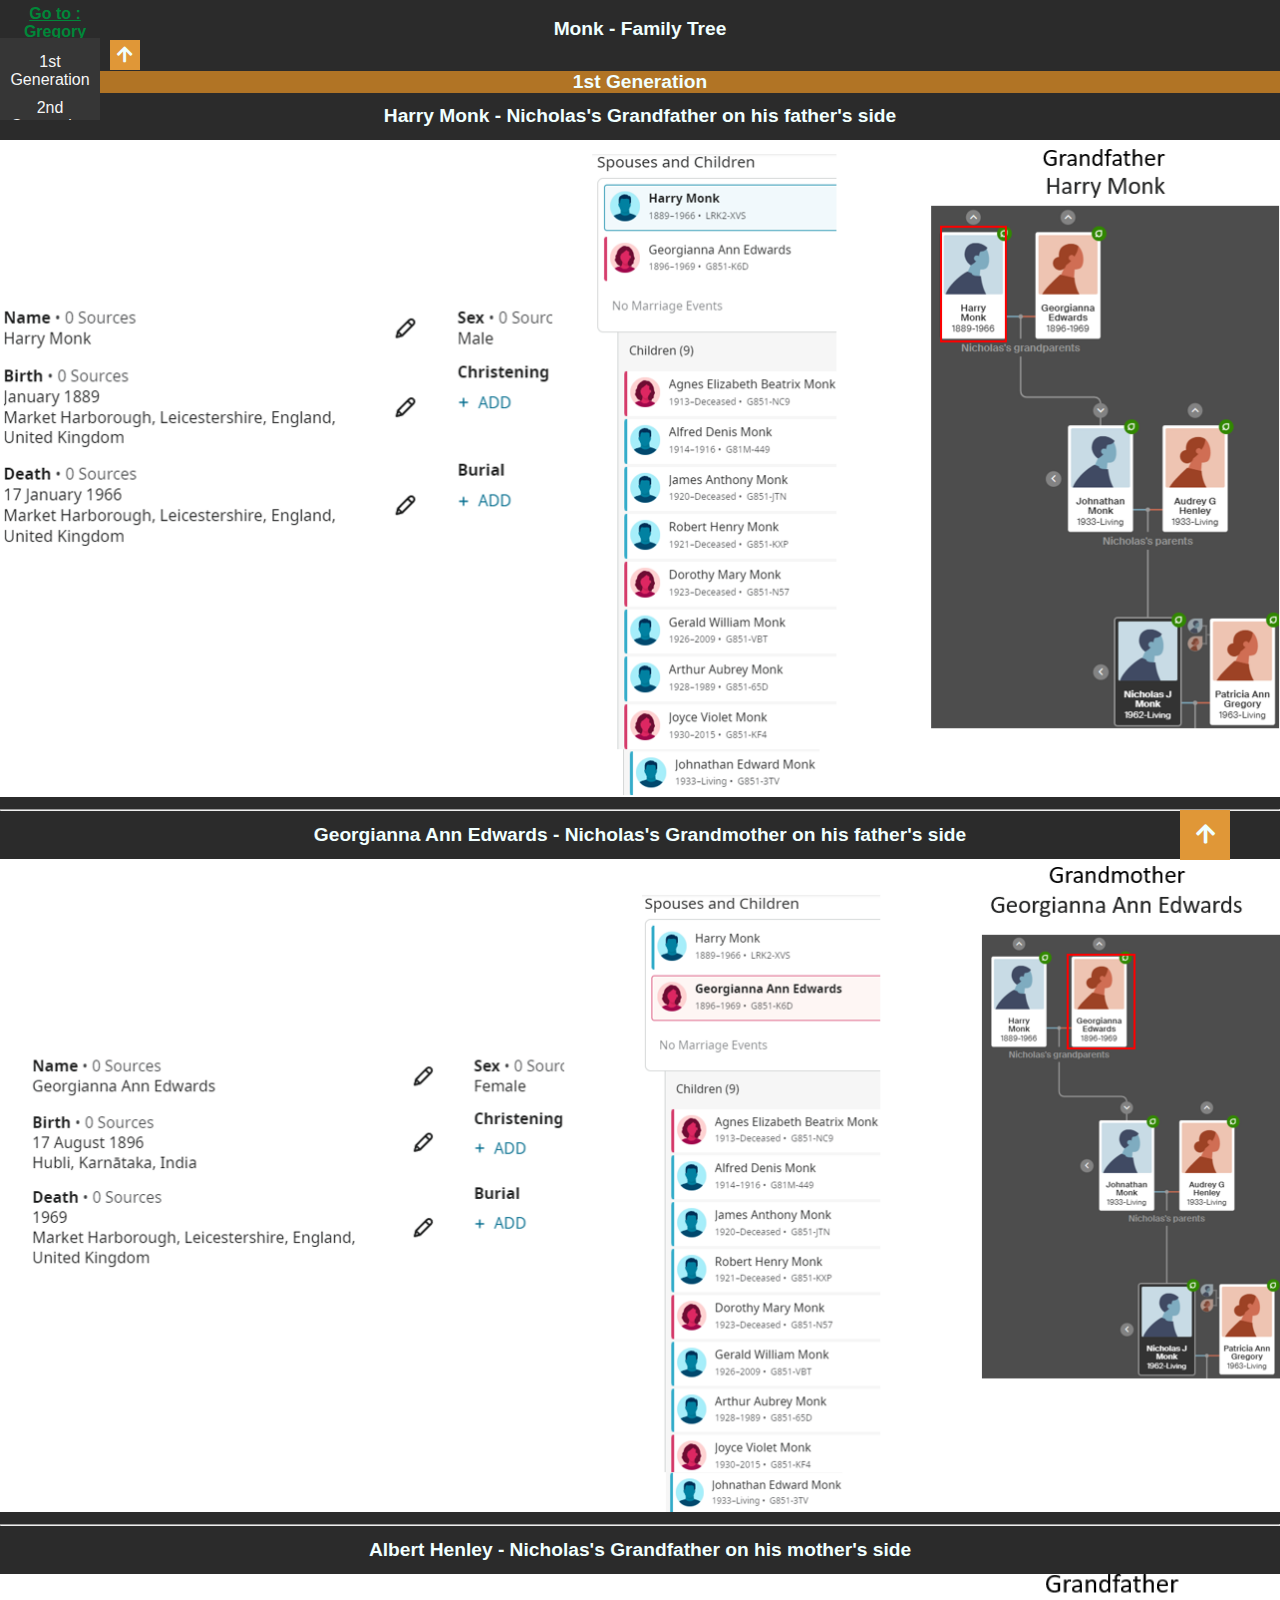
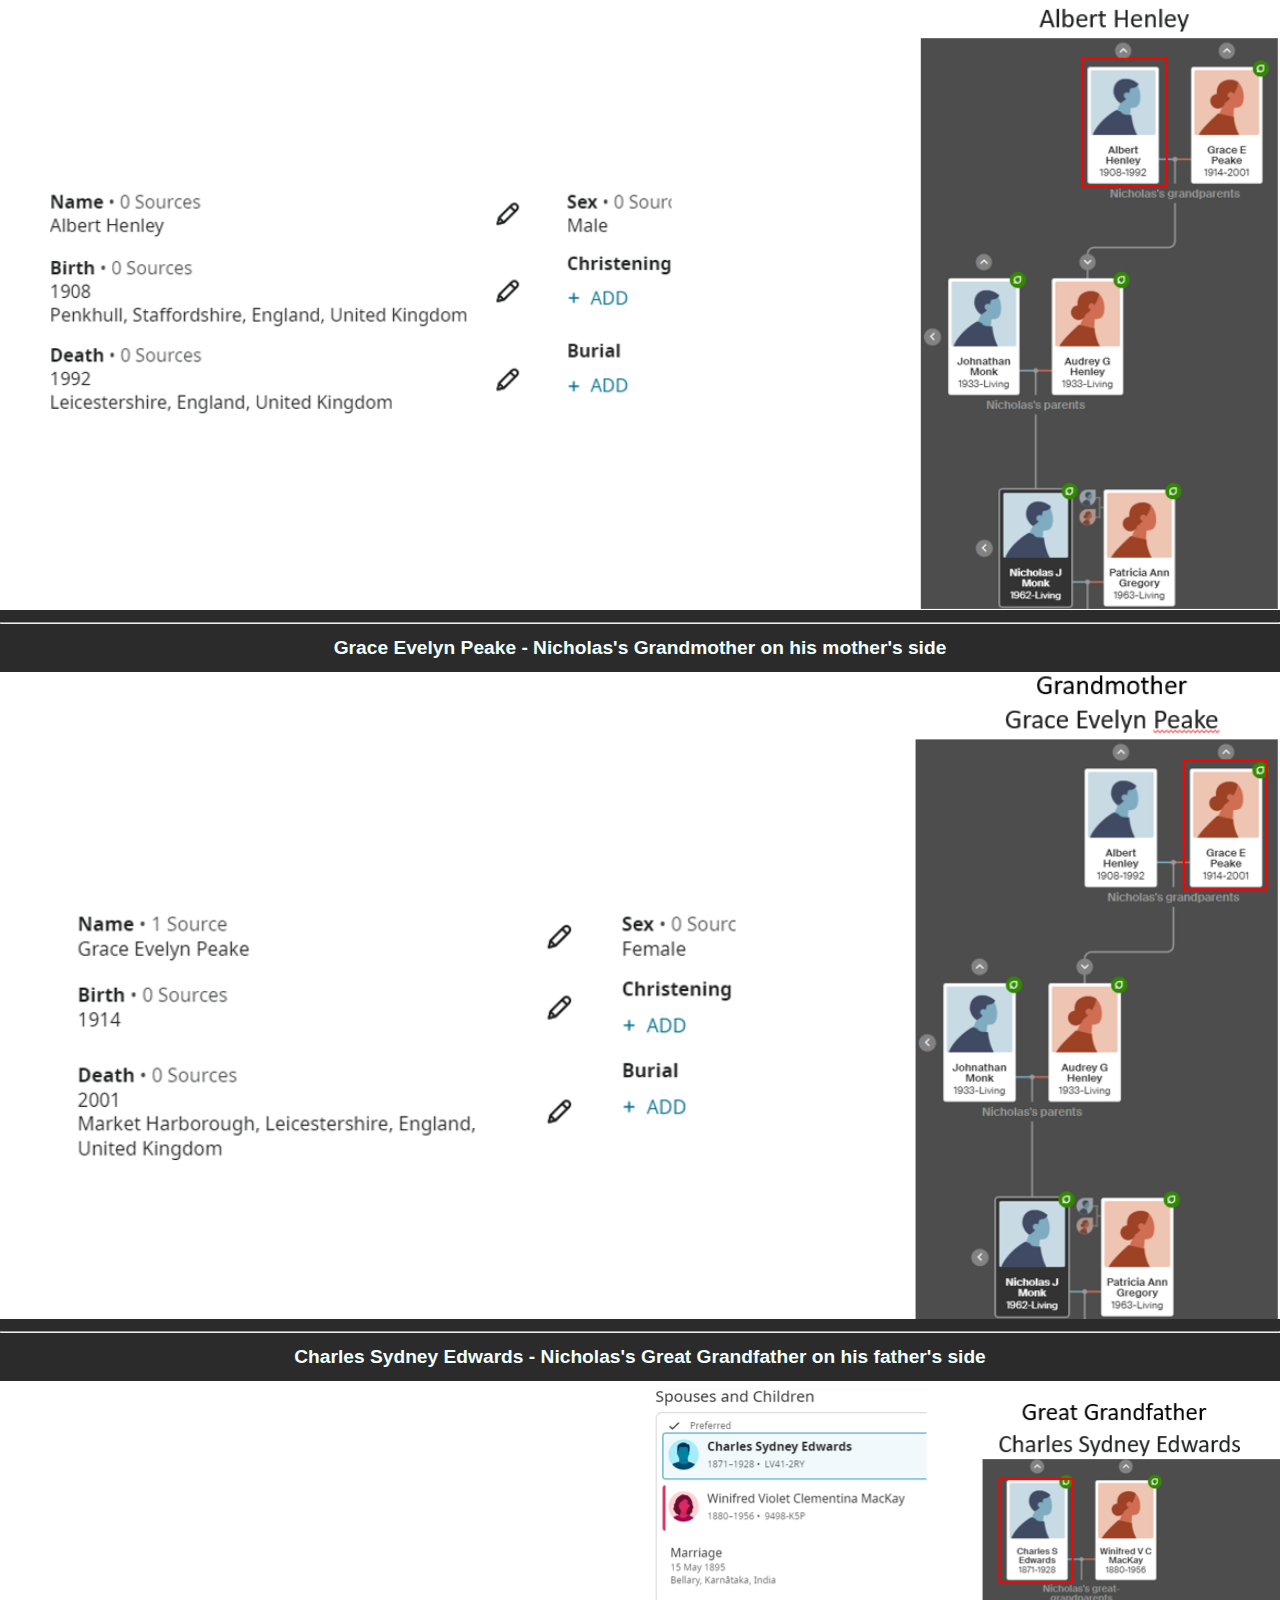
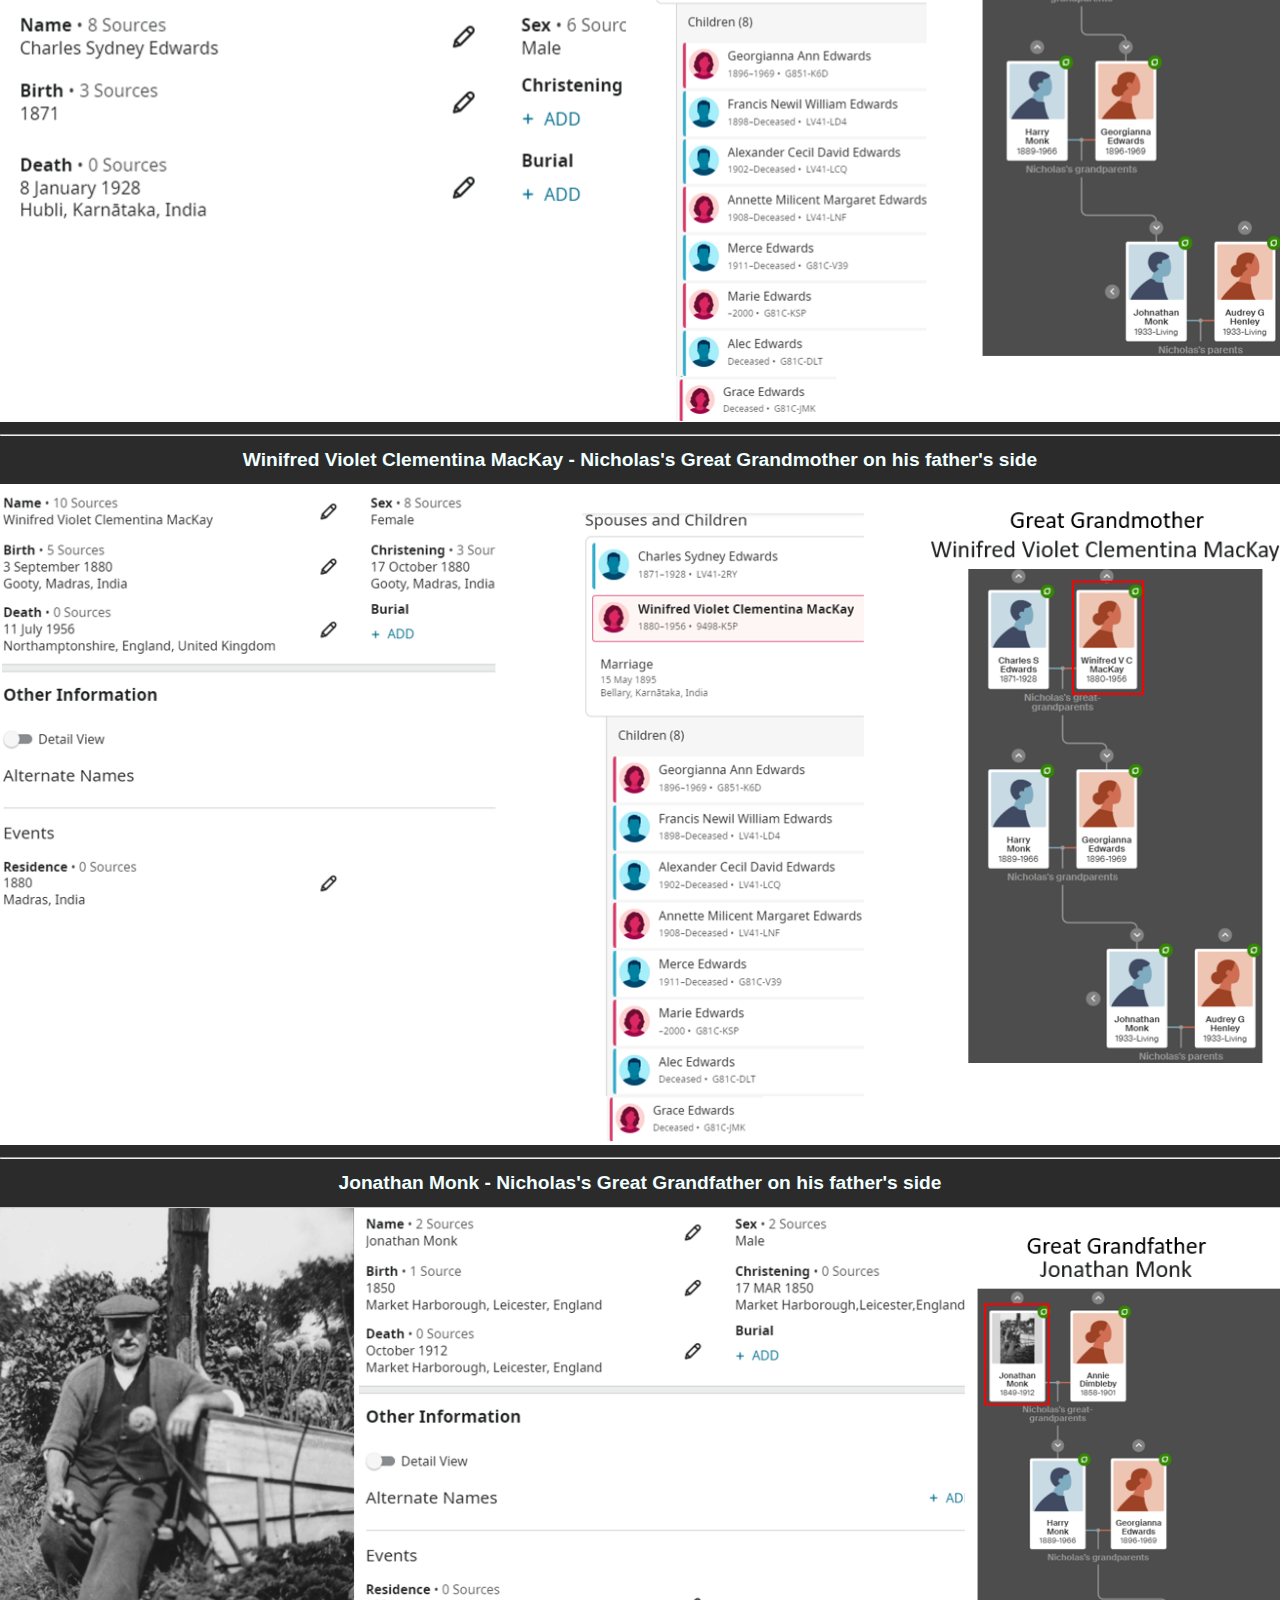
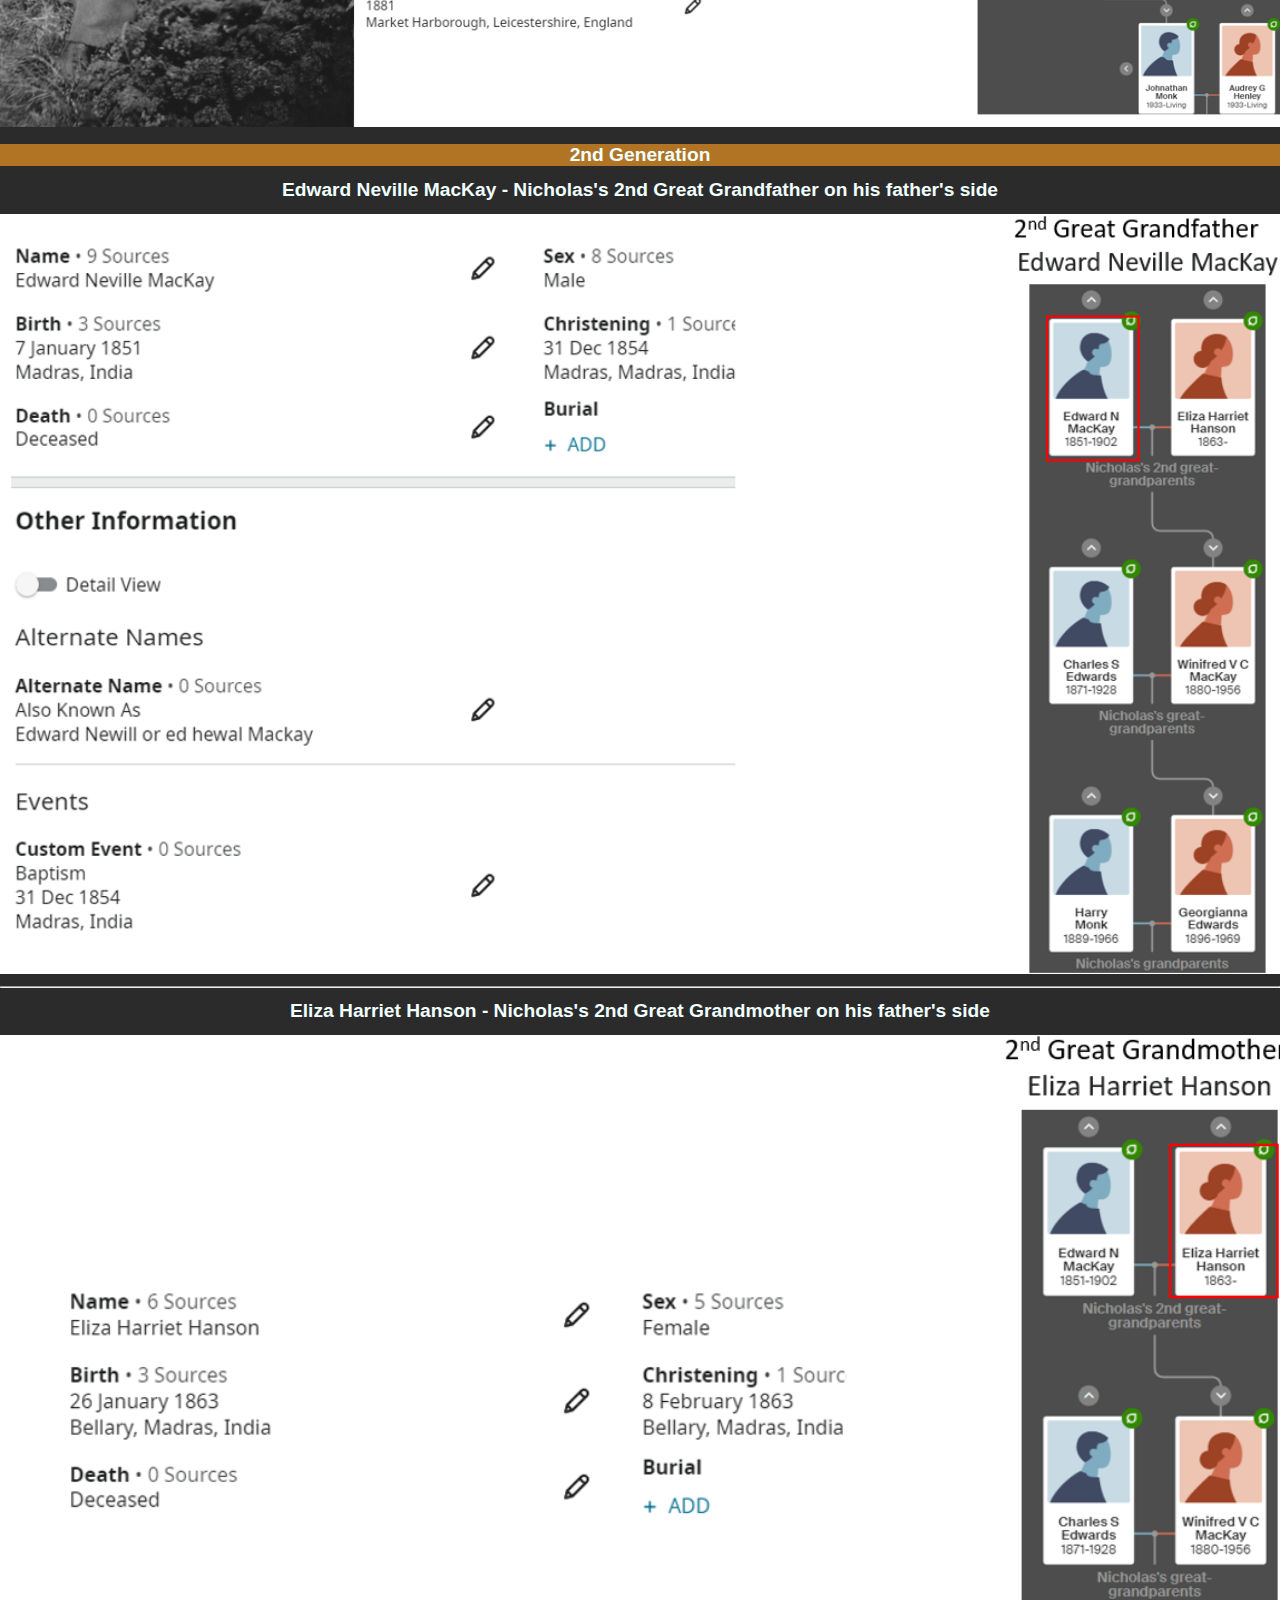
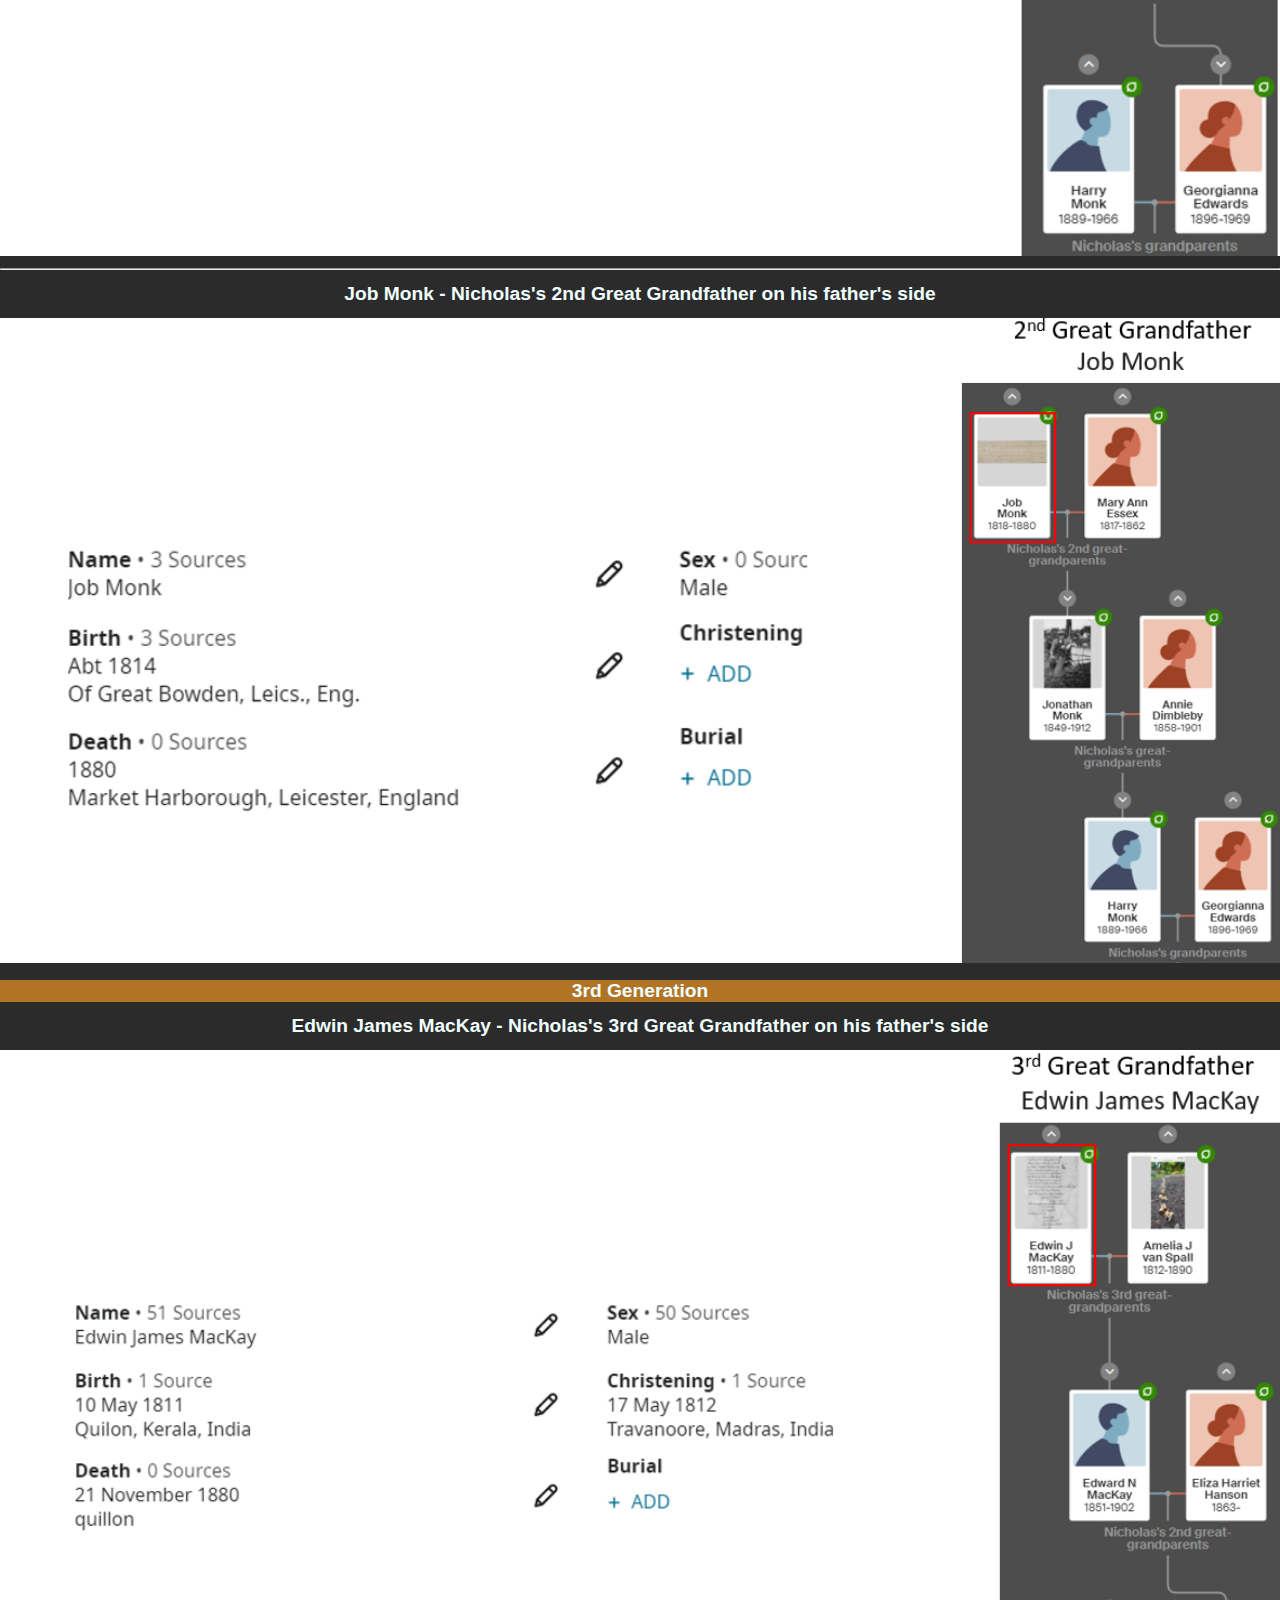
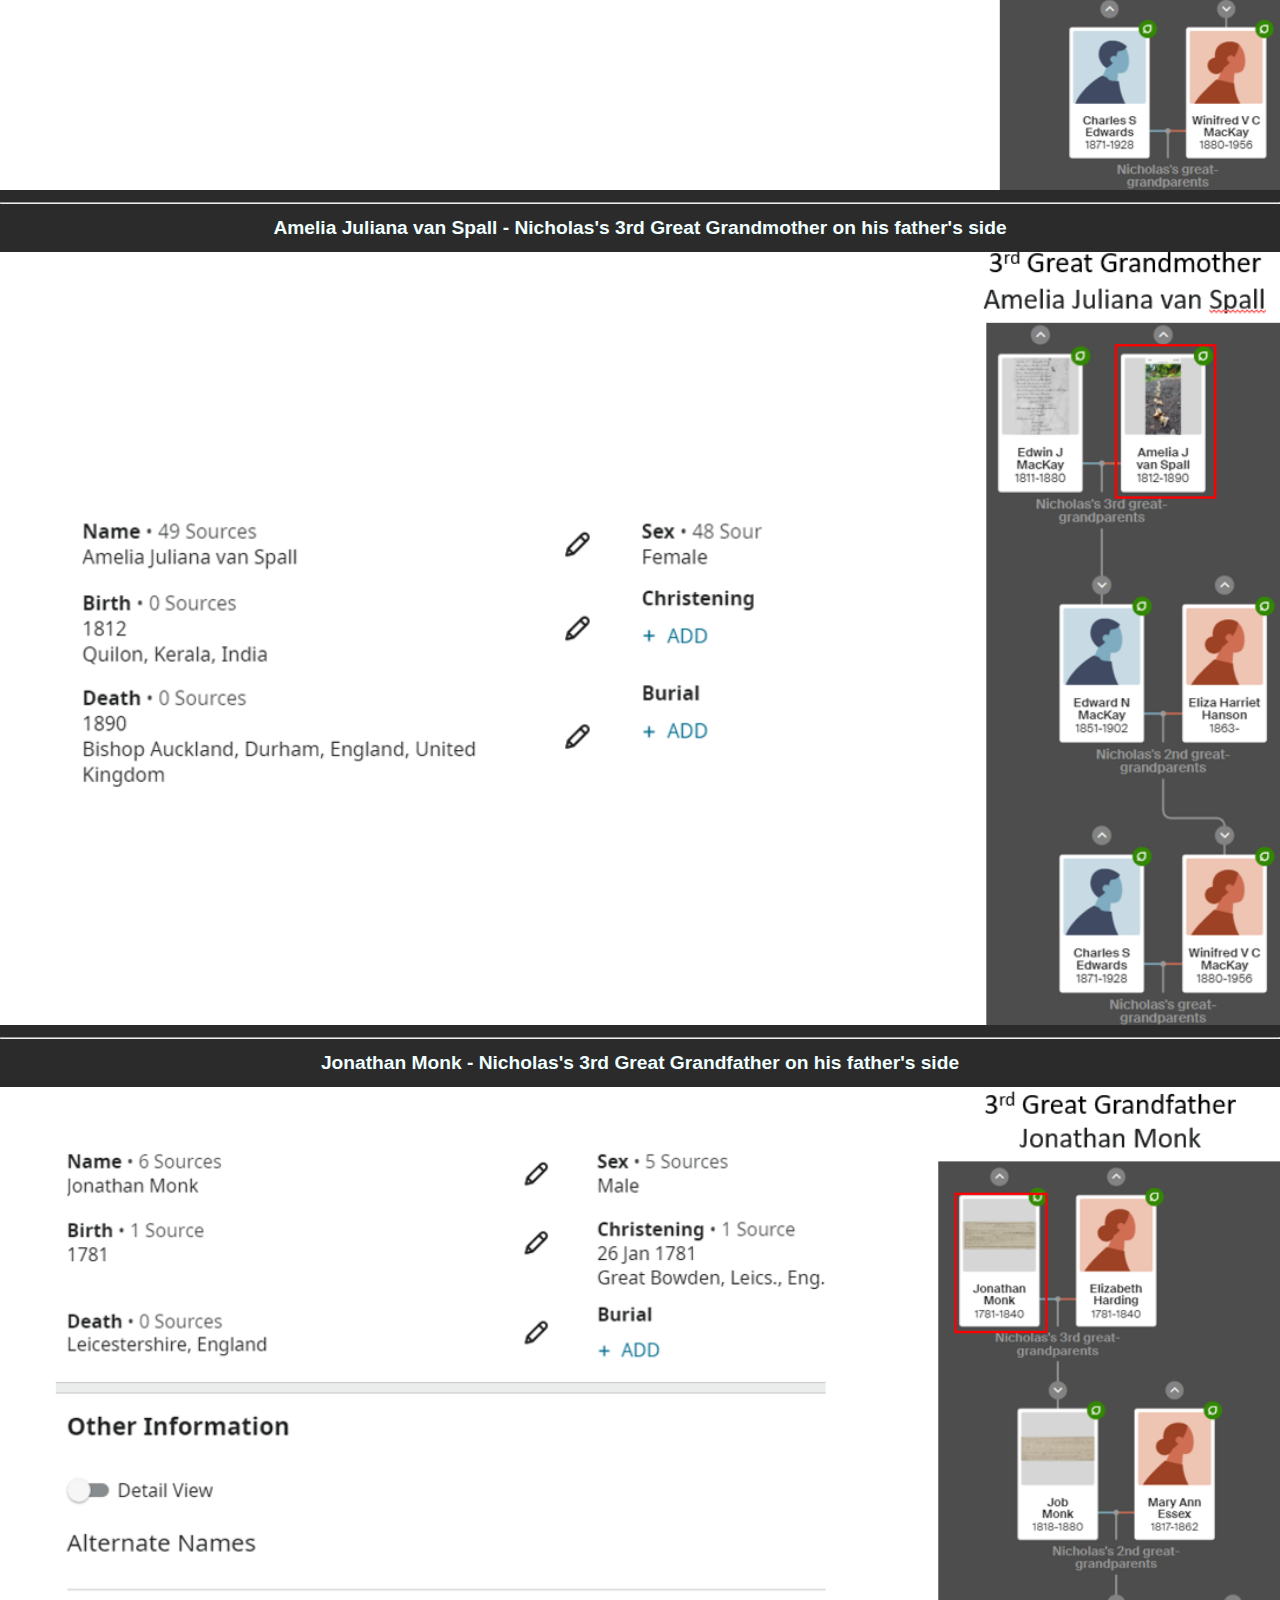
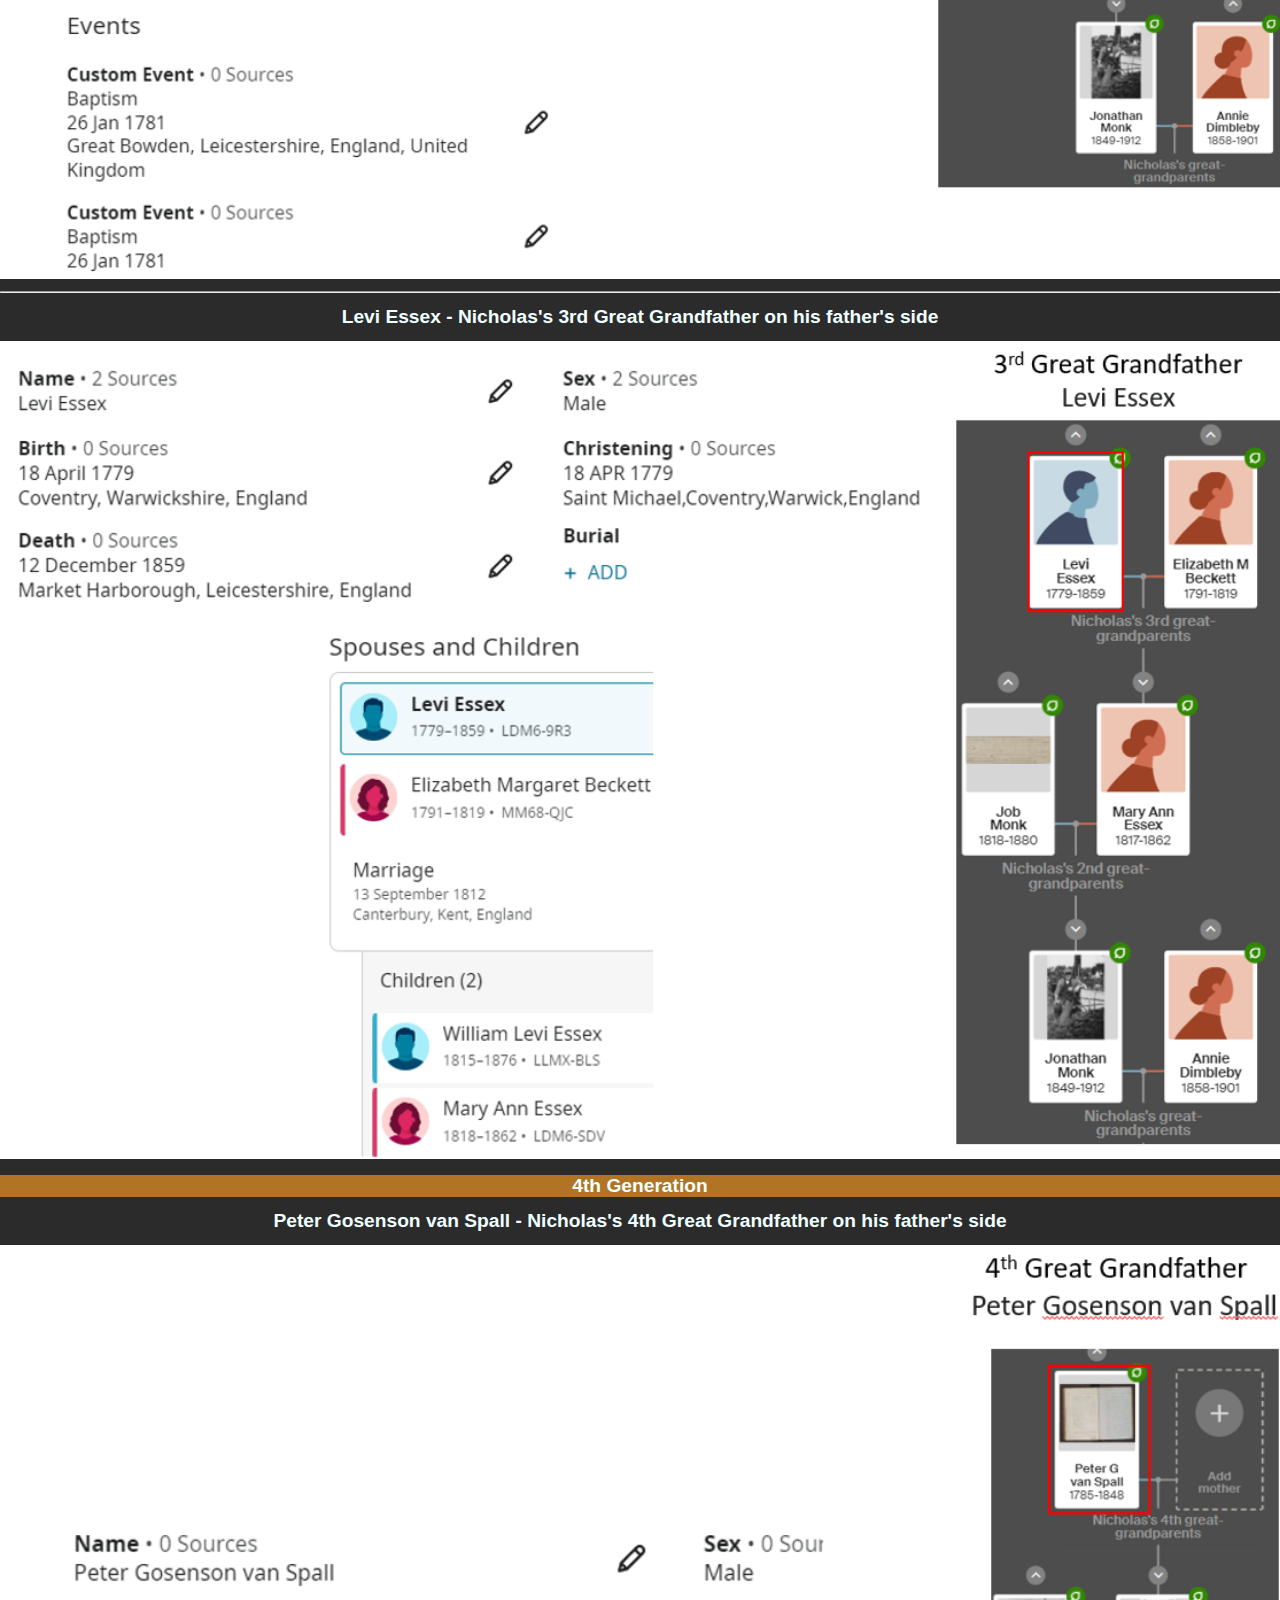
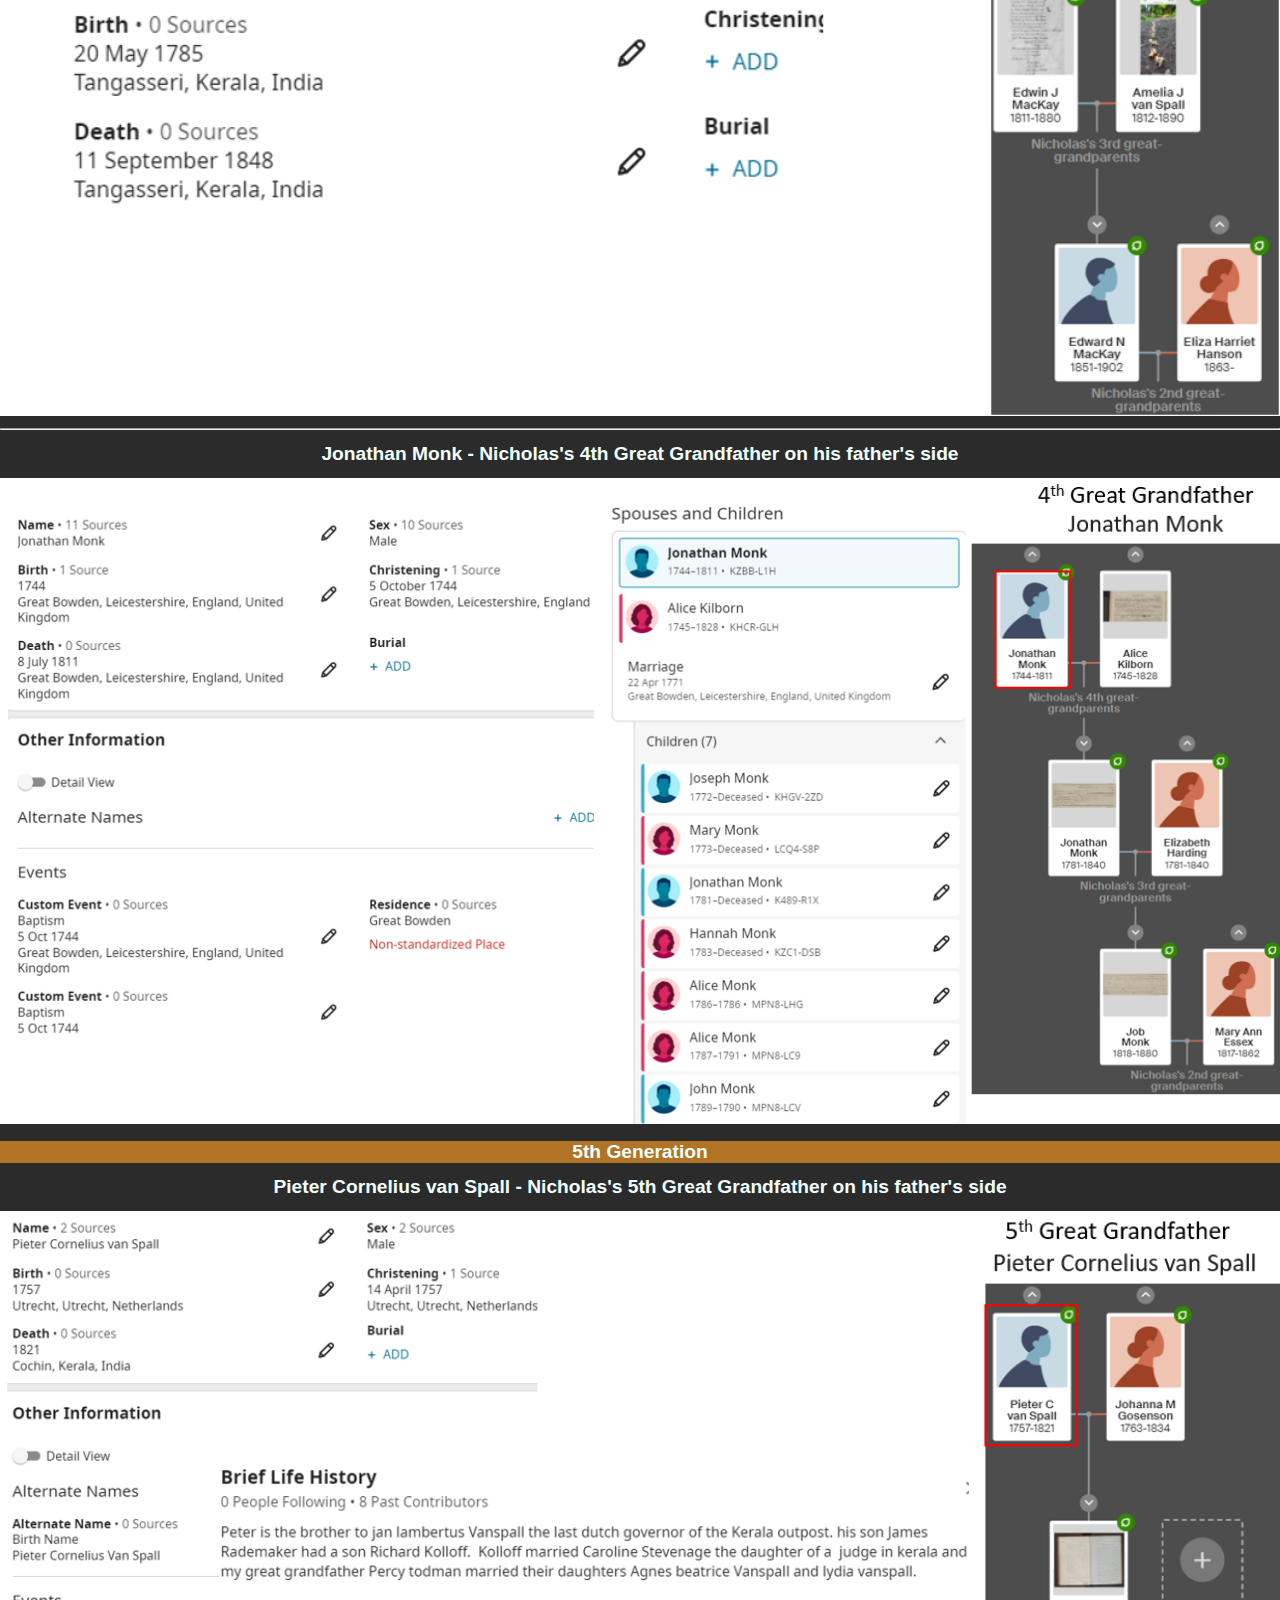
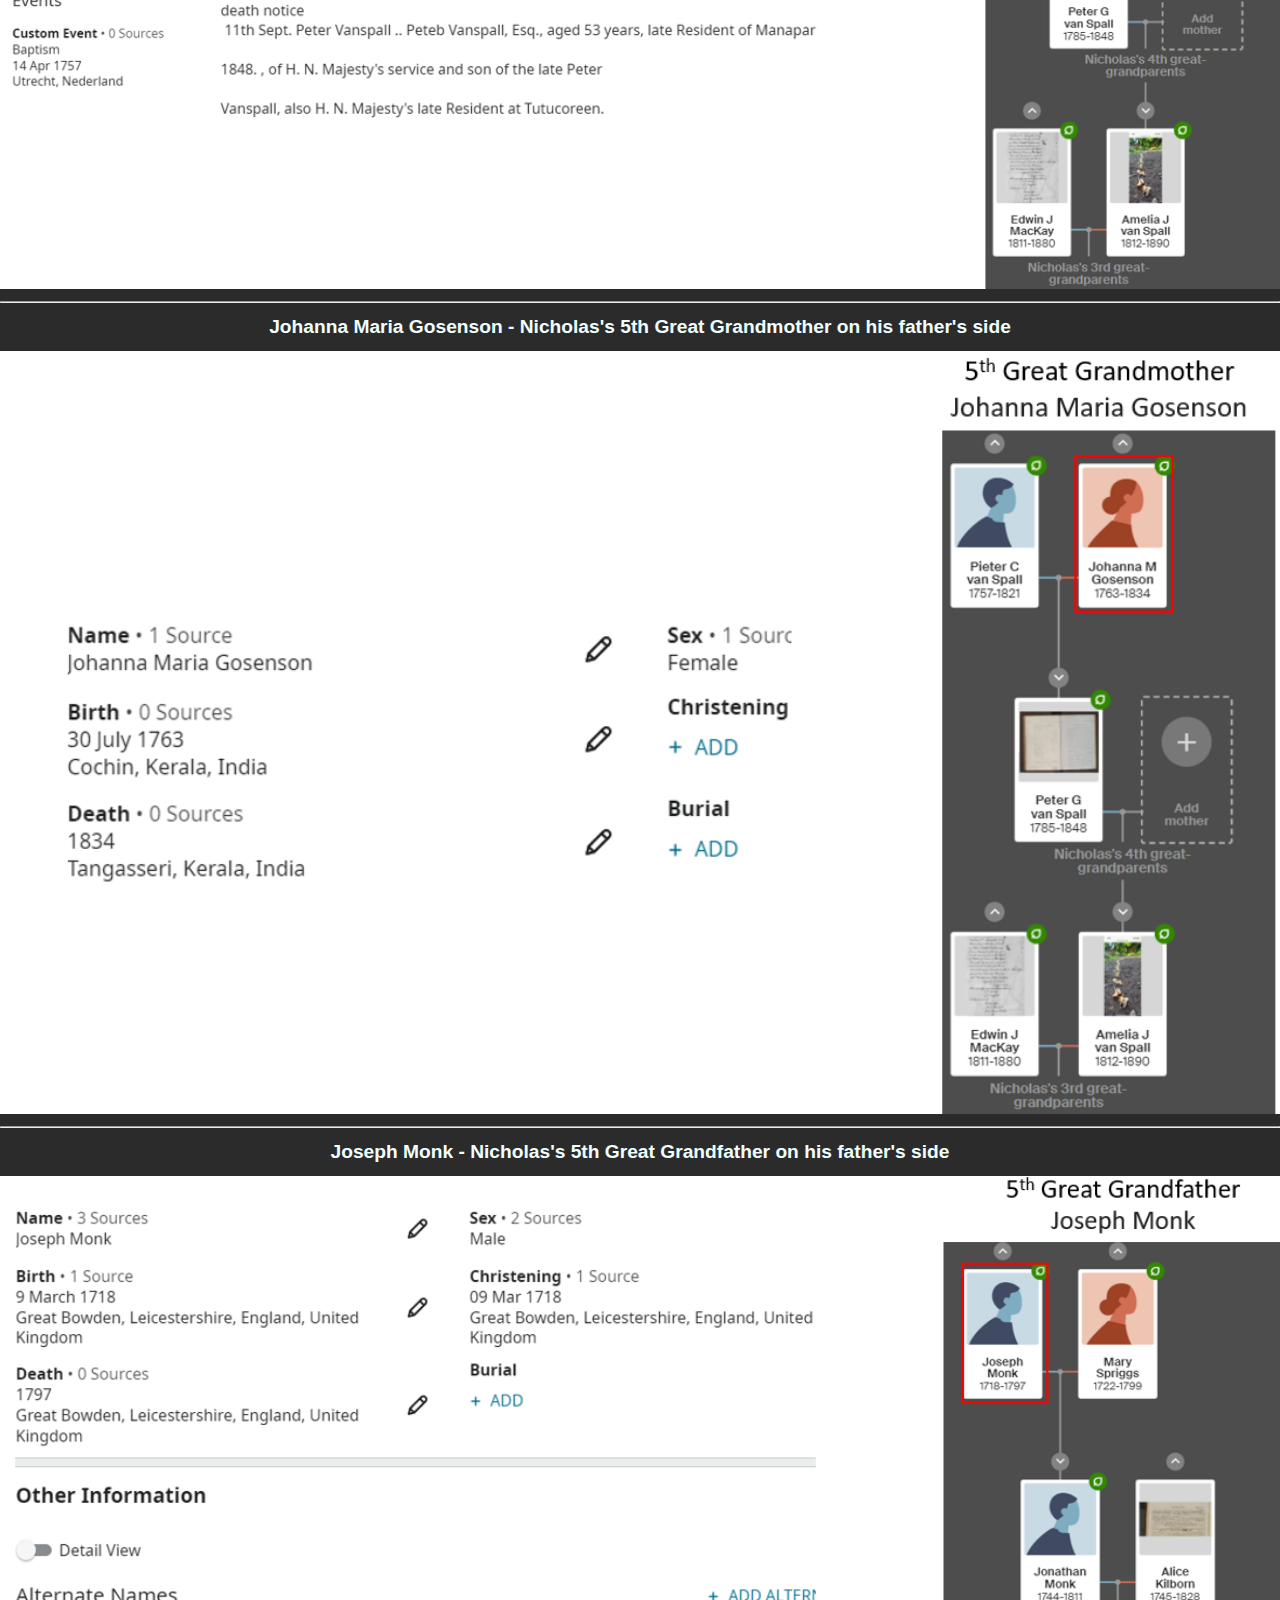
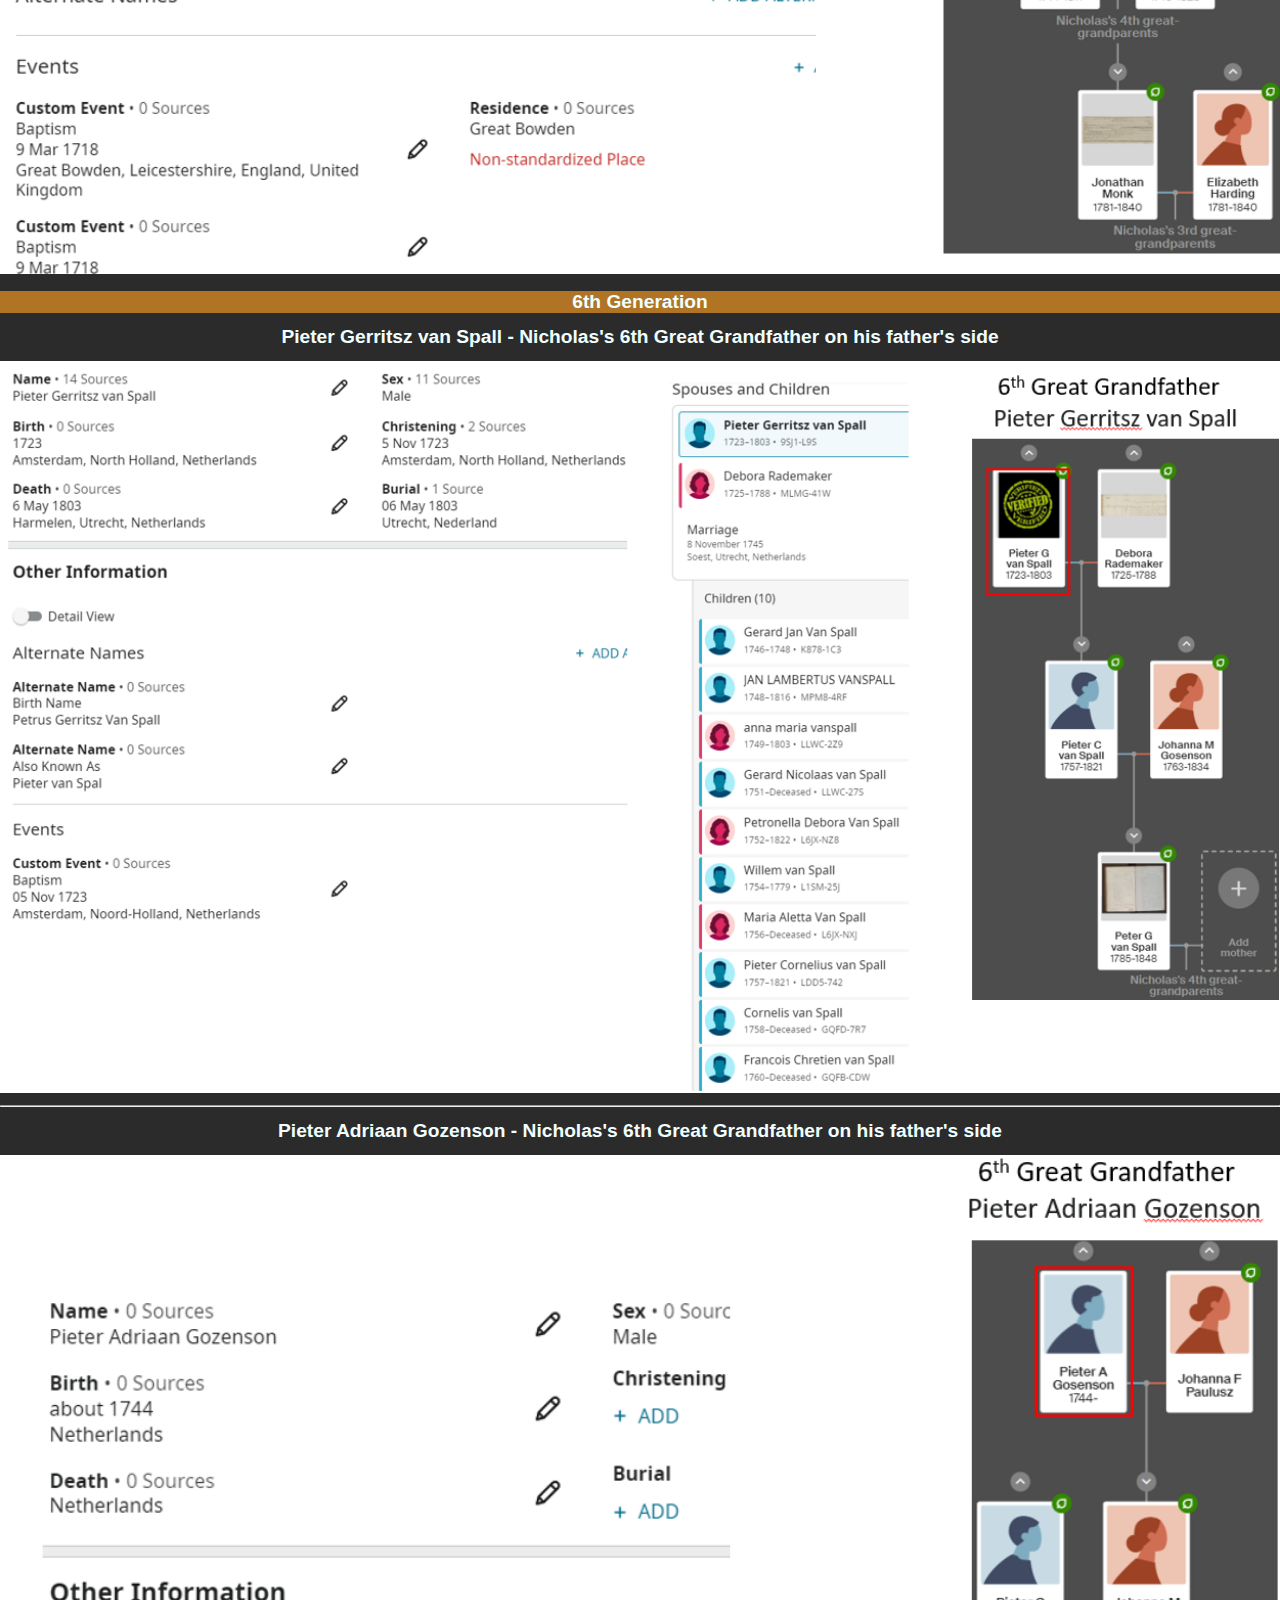
<file: monk.html>
<!DOCTYPE html>
<html lang="en">
  <head>
    <meta charset="UTF-8" />
    <meta name="viewport" content="width=device-width, initial-scale=1.0" />
    <link rel="stylesheet" href="css/Monkstyle.css" />
    <link rel="icon" type="image/x-icon" href="./image/icon.png" />
    <link
      rel="stylesheet"
      href="https://use.fontawesome.com/releases/v5.4.1/css/all.css"
    />
    <title>Monk - Family Tree</title>
  </head>
  <body>
    <a class="returnbtnbottom" href="#"> <i class="fas fa-arrow-up"></i> </a>
    <a class="returnbtntop" href="#"> <i class="fas fa-arrow-up"></i> </a>
    <nav class="famStatic">
      <ul>
        <li><a href="./gregory.html">Go to : Gregory Family</a></li>
        <!--<li><a href="#__gen">__Generation</a></li>-->
      </ul>
    </nav>
    <nav class="navbarStatic">
      <ul>
        <li><a href="#">1st Generation</a></li>
        <li><a href="#2ndgen">2nd Generation</a></li>
        <li><a href="#3rdgen">3rd Generation</a></li>
        <li><a href="#4thgen">4th Generation</a></li>
        <li><a href="#5thgen">5th Generation</a></li>
        <li><a href="#6thgen">6th Generation</a></li>
        <li><a href="#7thgen">7th Generation</a></li>
        <li><a href="#8thgen">8th Generation</a></li>
        <li><a href="#9thgen">9th Generation</a></li>
        <li><a href="#10thgen">10th Generation</a></li>
        <li><a href="#11thgen">11th Generation</a></li>
        <li><a href="#12thgen">12th Generation</a></li>
        <li><a href="#13thgen">13th Generation</a></li>
        <li><a href="#14thgen">14th Generation</a></li>
        <li><a href="#15thgen">15th Generation</a></li>
        <li><a href="#16thgen">16th Generation</a></li>
        <li><a href="#17thgen">17th Generation</a></li>
        <li><a href="#18thgen">18th Generation</a></li>
        <li><a href="#19thgen">19th Generation</a></li>
        <li><a href="#20thgen">20th Generation</a></li>
        <li><a href="#21stgen">21st Generation</a></li>
        <li><a href="#22ndgen">22nd Generation</a></li>
        <!--<li><a href="#23rdgen">23rd Generation</a></li>
        <li><a href="#24thgen">24th Generation</a></li>
        <li><a href="#25thgen">25th Generation</a></li>-->
        <!--<li><a href="#__gen">__Generation</a></li>-->
      </ul>
    </nav>

    <div class="flexContainer">
      <div class="navbarMain"><h1>Monk - Family Tree</h1></div>
    </div>
    <div id="#1stgen" class="generations">
      <div class="generation" id="#1stgen">
        <h1 class="genHeading">1st Generation</h1>
        <h1>Harry Monk - Nicholas's Grandfather on his father's side</h1>
        <img
          class="imgDisplay"
          src="./image/monk/Harry Monk - Nicholas's Grandfather on his father's side.png"
        />
        <hr />
        <h1>
          Georgianna Ann Edwards - Nicholas's Grandmother on his father's side
        </h1>
        <img
          class="imgDisplay"
          src="./image/monk/Georgianna Ann Edwards - Nicholas's Grandmother on his father's side.png"
        />
        <hr />
        <h1>Albert Henley - Nicholas's Grandfather on his mother's side</h1>
        <img
          class="imgDisplay"
          src="./image/monk/Albert Henley - Nicholas's Grandfather on his mother's side.png"
        />
        <hr />
        <h1>
          Grace Evelyn Peake - Nicholas's Grandmother on his mother's side
        </h1>
        <img
          class="imgDisplay"
          src="./image/monk/Grace Evelyn Peake - Nicholas's Grandmother on his mother's side.png"
        />
        <hr />
        <h1>
          Charles Sydney Edwards - Nicholas's Great Grandfather on his father's
          side
        </h1>
        <img
          class="imgDisplay"
          src="./image/monk/Charles Sydney Edwards - Nicholas's Great Grandfather on his father's side.png"
        />
        <hr />
        <h1>
          Winifred Violet Clementina MacKay - Nicholas's Great Grandmother on
          his father's side
        </h1>
        <img
          class="imgDisplay"
          src="./image/monk/Winifred Violet Clementina MacKay - Nicholas's Great Grandmother on his father's side.png"
        />
        <hr />
        <h1>
          Jonathan Monk - Nicholas's Great Grandfather on his father's side
        </h1>
        <img
          class="imgDisplay"
          src="./image/monk/Jonathan Monk - Nicholas's Great Grandfather on his father's side.png"
        />
      </div>
      <div class="generation" id="2ndgen">
        <h1 class="genHeading">2nd Generation</h1>
        <h1>
          Edward Neville MacKay - Nicholas's 2nd Great Grandfather on his
          father's side
        </h1>
        <img
          class="imgDisplay"
          src="./image/monk/Edward Neville MacKay - Nicholas's 2nd Great Grandfather on his father's side.png"
        />
        <hr />
        <h1>
          Eliza Harriet Hanson - Nicholas's 2nd Great Grandmother on his
          father's side
        </h1>
        <img
          class="imgDisplay"
          src="./image/monk/Eliza Harriet Hanson - Nicholas's 2nd Great Grandmother on his father's side.png"
        />
        <hr />
        <h1>
          Job Monk - Nicholas's 2nd Great Grandfather on his father's side
        </h1>
        <img
          class="imgDisplay"
          src="./image/monk/Job Monk - Nicholas's 2nd Great Grandfather on his father's side.png"
        />
      </div>
      <div class="generation" id="3rdgen">
        <h1 class="genHeading">3rd Generation</h1>
        <h1>
          Edwin James MacKay - Nicholas's 3rd Great Grandfather on his father's
          side
        </h1>
        <img
          class="imgDisplay"
          src="./image/monk/Edwin James MacKay - Nicholas's 3rd Great Grandfather on his father's side.png"
        />
        <hr />
        <h1>
          Amelia Juliana van Spall - Nicholas's 3rd Great Grandmother on his
          father's side
        </h1>
        <img
          class="imgDisplay"
          src="./image/monk/Amelia Juliana van Spall - Nicholas's 3rd Great Grandmother on his father's side.png"
        />
        <hr />
        <h1>
          Jonathan Monk - Nicholas's 3rd Great Grandfather on his father's side
        </h1>
        <img
          class="imgDisplay"
          src="./image/monk/Jonathan Monk - Nicholas's 3rd Great Grandfather on his father's side.png"
        />
        <hr />
        <h1>
          Levi Essex - Nicholas's 3rd Great Grandfather on his father's side
        </h1>
        <img
          class="imgDisplay"
          src="./image/monk/Levi Essex - Nicholas's 3rd Great Grandfather on his father's side.png"
        />
      </div>
      <div class="generation" id="4thgen">
        <h1 class="genHeading">4th Generation</h1>
        <h1>
          Peter Gosenson van Spall - Nicholas's 4th Great Grandfather on his
          father's side
        </h1>
        <img
          class="imgDisplay"
          src="./image/monk/Peter Gosenson van Spall - Nicholas's 4th Great Grandfather on his father's side.png"
        />
        <hr />
        <h1>
          Jonathan Monk - Nicholas's 4th Great Grandfather on his father's side
        </h1>
        <img
          class="imgDisplay"
          src="./image/monk/Jonathan Monk - Nicholas's 4th Great Grandfather on his father's side.png"
        />
      </div>
      <div class="generation" id="5thgen">
        <h1 class="genHeading">5th Generation</h1>
        <h1>
          Pieter Cornelius van Spall - Nicholas's 5th Great Grandfather on his
          father's side
        </h1>
        <img
          class="imgDisplay"
          src="./image/monk/Pieter Cornelius van Spall - Nicholas's 5th Great Grandfather on his father's side.png"
        />
        <hr />
        <h1>
          Johanna Maria Gosenson - Nicholas's 5th Great Grandmother on his
          father's side
        </h1>
        <img
          class="imgDisplay"
          src="./image/monk/Johanna Maria Gosenson - Nicholas's 5th Great Grandmother on his father's side.png"
        />
        <hr />
        <h1>
          Joseph Monk - Nicholas's 5th Great Grandfather on his father's side
        </h1>
        <img
          class="imgDisplay"
          src="./image/monk/Joseph Monk - Nicholas's 5th Great Grandfather on his father's side.png"
        />
      </div>
      <div class="generation" id="6thgen">
        <h1 class="genHeading">6th Generation</h1>
        <h1>
          Pieter Gerritsz van Spall - Nicholas's 6th Great Grandfather on his
          father's side
        </h1>
        <img
          class="imgDisplay"
          src="./image/monk/Pieter Gerritsz van Spall - Nicholas's 6th Great Grandfather on his father's side.png"
        />
        <hr />
        <h1>
          Pieter Adriaan Gozenson - Nicholas's 6th Great Grandfather on his
          father's side
        </h1>
        <img
          class="imgDisplay"
          src="./image/monk/Pieter Adriaan Gozenson - Nicholas's 6th Great Grandfather on his father's side.png"
        />
        <hr />
        <h1>
          John Monk - Nicholas's 6th Great Grandfather on his father's side
        </h1>
        <img
          class="imgDisplay"
          src="./image/monk/John Monk - Nicholas's 6th Great Grandfather on his father's side.png"
        />
        <hr />
        <h1>
          Israel Coleman - Nicholas's 6th Great Grandfather on his father's side
        </h1>
        <img
          class="imgDisplay"
          src="./image/monk/Israel Coleman - Nicholas's 6th Great Grandfather on his father's side.png"
        />
      </div>
      <div class="generation" id="7thgen">
        <h1 class="genHeading">7th Generation</h1>
        <h1>
          Gerhardus van Spall - Nicholas's 7th Great Grandfather on his father's
          side
        </h1>
        <img
          class="imgDisplay"
          src="./image/monk/Gerhardus van Spall - Nicholas's 7th Great Grandfather on his father's side.png"
        />
        <hr />
        <h1>
          Jan Andriesz Rademaker - Nicholas's 7th Great Grandfather on his
          father's side
        </h1>
        <img
          class="imgDisplay"
          src="./image/monk/Jan Andriesz Rademaker - Nicholas's 7th Great Grandfather on his father's side.png"
        />
        <hr />
        <h1>
          Thomas Castle - Nicholas's 7th Great Grandfather on his father's side
        </h1>
        <img
          class="imgDisplay"
          src="./image/monk/Thomas Castle - Nicholas's 7th Great Grandfather on his father's side.png"
        />
      </div>
      <div class="generation" id="8thgen">
        <h1 class="genHeading">8th Generation</h1>
        <h1>
          Pieter van Spall - Nicholas's 8th Great Grandfather on his father's
          side
        </h1>
        <img
          class="imgDisplay"
          src="./image/monk/Pieter van Spall - Nicholas's 8th Great Grandfather on his father's side.png"
        />
        <hr />
        <h1>
          Joannes Munnix - Nicholas's 8th Great Grandfather on his father's side
        </h1>
        <img
          class="imgDisplay"
          src="./image/monk/Joannes Munnix - Nicholas's 8th Great Grandfather on his father's side.png"
        />
        <hr />
        <h1>
          Susan Swinford - Nicholas's 8th Great Grandmother on his father's side
        </h1>
        <img
          class="imgDisplay"
          src="./image/monk/Susan Swinford - Nicholas's 8th Great Grandmother on his father's side.png"
        />
      </div>
      <div class="generation" id="9thgen">
        <h1 class="genHeading">9th Generation</h1>
        <h1>
          Frederick Ruijsch - Nicholas's 9th Great Grandfather on his father's
          side
        </h1>
        <img
          class="imgDisplay"
          src="./image/monk/Frederick Ruijsch - Nicholas's 9th Great Grandfather on his father's side.png"
        />
        <hr />
        <h1>
          Harmanus Mannix - Nicholas's 9th Great Grandfather on his father's
          side
        </h1>
        <img
          class="imgDisplay"
          src="./image/monk/Harmanus Mannix - Nicholas's 9th Great Grandfather on his father's side.png"
        />
        <hr />
        <h1>
          Lambertus Gerritszoon van Spall - Nicholas's 9th Great Grandfather on
          his father's side
        </h1>
        <img
          class="imgDisplay"
          src="./image/monk/Lambertus Gerritszoon van Spall - Nicholas's 9th Great Grandfather on his father's side.png"
        />
        <hr />
        <h1>
          Matthijs Bom - Nicholas's 9th Great Grandfather on his father's side
        </h1>
        <img
          class="imgDisplay"
          src="./image/monk/Matthijs Bom - Nicholas's 9th Great Grandfather on his father's side.png"
        />
      </div>
      <div class="generation" id="10thgen">
        <h1 class="genHeading">10th Generation</h1>
        <h1>
          Huijbert van Wijck - Nicholas's 10th Great Grandfather on his father's
          side
        </h1>
        <img
          class="imgDisplay"
          src="./image/monk/Huijbert van Wijck - Nicholas's 10th Great Grandfather on his father's side.png"
        />
        <hr />
        <h1>
          Hendrick Gerrits van Spall - Nicholas's 10th Great Grandfather on his
          father's side
        </h1>
        <img
          class="imgDisplay"
          src="./image/monk/Hendrick Gerrits van Spall - Nicholas's 10th Great Grandfather on his father's side.png"
        />
      </div>
      <div class="generation" id="11thgen">
        <h1 class="genHeading">11th Generation</h1>
        <h1>
          Adriaen Aartz Boonsaaijer - Nicholas's 11th Great Grandfather on his
          father's side
        </h1>
        <img
          class="imgDisplay"
          src="./image/monk/Adriaen Aartz Boonsaaijer - Nicholas's 11th Great Grandfather on his father's side.png"
        />
        <hr />
        <h1>
          Adriaen Hendricksz van Wijck - Nicholas's 11th Great Grandfather on
          his father's side
        </h1>
        <img
          class="imgDisplay"
          src="./image/monk/Adriaen Hendricksz van Wijck - Nicholas's 11th Great Grandfather on his father's side.png"
        />
        <hr />
        <h1>
          Gerrit Egberts van Spall - Nicholas's 11th Great Grandfather on his
          father's side
        </h1>
        <img
          class="imgDisplay"
          src="./image/monk/Gerrit Egberts van Spall - Nicholas's 11th Great Grandfather on his father's side.png"
        />
      </div>
      <div class="generation" id="12thgen">
        <h1 class="genHeading">12th Generation</h1>
        <h1>
          Hendrick Huberts van Wijck - Nicholas's 12th Great Grandfather on his
          father's side
        </h1>
        <img
          class="imgDisplay"
          src="./image/monk/Hendrick Huberts van Wijck - Nicholas's 12th Great Grandfather on his father's side.png"
        />
      </div>
      <div class="generation" id="13thgen">
        <h1 class="genHeading">13th Generation</h1>
        <h1>
          Huybert van Wijck - Nicholas's 13th Great Grandfather on his father's
          side
        </h1>
        <img
          class="imgDisplay"
          src="./image/monk/Huybert van Wijck - Nicholas's 13th Great Grandfather on his father's side.png"
        />
      </div>
      <div class="generation" id="14thgen">
        <h1 class="genHeading">14th Generation</h1>
        <h1>
          Lady Elizabeth Beauchamp - Nicholas's 14th Great Grandmother on his
          father's side
        </h1>
        <img
          class="imgDisplay"
          src="./image/monk/Lady Elizabeth Beauchamp - Nicholas's 14th Great Grandmother on his father's side.png"
        />
        <hr />
        <h1>
          Thomas Swynford - Nicholas's 14th Great Grandfather on his father's
          side
        </h1>
        <img
          class="imgDisplay"
          src="./image/monk/Thomas Swynford - Nicholas's 14th Great Grandfather on his father's side.png"
        />
      </div>
      <div class="generation" id="15thgen">
        <h1 class="genHeading">15th Generation</h1>
        <h1>
          Joan Crophill - Nicholas's 15th Great Grandmother on his father's side
        </h1>
        <img
          class="imgDisplay"
          src="./image/monk/Joan Crophill - Nicholas's 15th Great Grandmother on his father's side.png"
        />
        <hr />
        <h1>
          Sir Thomas Swynford - Nicholas's 15th Great Grandfather on his
          father's side
        </h1>
        <img
          class="imgDisplay"
          src="./image/monk/Sir Thomas Swynford - Nicholas's 15th Great Grandfather on his father's side.png"
        />
        <hr />
        <h1>
          Catherine Usflete - Nicholas's 15th Great Grandmother on his father's
          side
        </h1>
        <img
          class="imgDisplay"
          src="./image/monk/Catherine Usflete - Nicholas's 15th Great Grandmother on his father's side.png"
        />
      </div>
      <div class="generation" id="16thgen">
        <h1 class="genHeading">16th Generation</h1>
        <h1>
          Katherine de Roët Duchess of Lancaster - Nicholas's 16th Great
          Grandmother on his father's side
        </h1>
        <img
          class="imgDisplay"
          src="./image/monk/Katherine de Roët Duchess of Lancaster - Nicholas's 16th Great Grandmother on his father's side.png"
        />
        <hr />
        <h1></h1>
        <img
          class="imgDisplay"
          src="./image/monk/Continued... Katherine de Roët Duchess of Lancaster - Nicholas's 16th Great Grandmother on his father's side.png"
        />
        <hr />
        <h1>
          Sir Hugh Swynford - Nicholas's 16th Great Grandfather on his father's
          side
        </h1>
        <img
          class="imgDisplay"
          src="./image/monk/Sir Hugh Swynford - Nicholas's 16th Great Grandfather on his father's side.png"
        />
        <hr />
        <h1></h1>
        <img
          class="imgDisplay"
          src="./image/monk/Continued... Sir Hugh Swynford - Nicholas's 16th Great Grandfather on his father's side.png"
        />
        <hr />
        <h1>
          Sir John de Beauchamp - Nicholas's 16th Great Grandfather on his
          father's side
        </h1>
        <img
          class="imgDisplay"
          src="./image/monk/Sir John de Beauchamp - Nicholas's 16th Great Grandfather on his father's side.png"
        />
        <hr />
        <h1></h1>
        <img
          class="imgDisplay"
          src="./image/monk/Page 2 Continued... Sir John de Beauchamp - Nicholas's 16th Great Grandfather on his father's side.png"
        />
        <hr />
        <h1></h1>
        <img
          class="imgDisplay"
          src="./image/monk/Page 3 Continued... Sir John de Beauchamp - Nicholas's 16th Great Grandfather on his father's side.png"
        />
        <hr />
        <h1></h1>
        <img
          class="imgDisplay"
          src="./image/monk/Page 4 Continued... Sir John de Beauchamp - Nicholas's 16th Great Grandfather on his father's side.png"
        />
        <hr />
        <h1>
          Sir Gerard Usflete Sheriff of Yorkshire - Nicholas's 16th Great
          Grandfather on his father's side
        </h1>
        <img
          class="imgDisplay"
          src="./image/monk/Sir Gerard Usflete Sheriff of Yorkshire - Nicholas's 16th Great Grandfather on his father's side.png"
        />
      </div>
      <div class="generation" id="17thgen">
        <h1 class="genHeading">17th Generation</h1>
        <h1>
          Sir Payn Paon Gilles de Roët - Nicholas's 17th Great Grandfather on
          his father's side
        </h1>
        <img
          class="imgDisplay"
          src="./image/monk/Sir Payn Paon Gilles de Roët - Nicholas's 17th Great Grandfather on his father's side.png"
        />
        <hr />
        <h1></h1>
        <img
          class="imgDisplay"
          src="./image/monk/Page 2 Continued... Sir Payn Paon Gilles de Roët - Nicholas's 17th Great Grandfather on his father's side.png"
        />
        <hr />
        <h1></h1>
        <img
          class="imgDisplay"
          src="./image/monk/Page 3 Continued... Sir Payn Paon Gilles de Roët - Nicholas's 17th Great Grandfather on his father's side.png"
        />
        <hr />
        <h1></h1>
        <img
          class="imgDisplay"
          src="./image/monk/Page 4 Continued... Sir Payn Paon Gilles de Roët - Nicholas's 17th Great Grandfather on his father's side.png"
        />
        <hr />
        <h1>
          Sir Thomas Swynford - Nicholas's 17th Great Grandfather on his
          father's side
        </h1>
        <img
          class="imgDisplay"
          src="./image/monk/Sir Thomas Swynford - Nicholas's 17th Great Grandfather on his father's side.png"
        />
        <hr />
        <h1>
          Gerard Ufflete - Nicholas's 17th Great Grandfather on his father's
          side
        </h1>
        <img
          class="imgDisplay"
          src="./image/monk/Gerard Ufflete - Nicholas's 17th Great Grandfather on his father's side.png"
        />
        <hr />
        <h1>
          Giles de Beauchamp - Nicholas's 17th Great Grandfather on his father's
          side
        </h1>
        <img
          class="imgDisplay"
          src="./image/monk/Giles de Beauchamp - Nicholas's 17th Great Grandfather on his father's side.png"
        />
        <hr />
        <h1>Ada - Nicholas's 17th Great Grandmother on his father's side</h1>
        <img
          class="imgDisplay"
          src="./image/monk/Ada - Nicholas's 17th Great Grandmother on his father's side.png"
        />
      </div>
      <div class="generation" id="18thgen">
        <h1 class="genHeading">18th Generation</h1>
        <h1>
          Robert de Swynford - Nicholas's 18th Great Grandfather on his father's
          side
        </h1>
        <img
          class="imgDisplay"
          src="./image/monk/Robert de Swynford - Nicholas's 18th Great Grandfather on his father's side.png"
        />
        <hr />
        <h1>
          Hawise de Muscegros - Nicholas's 18th Great Grandmother on his
          father's side
        </h1>
        <img
          class="imgDisplay"
          src="./image/monk/Hawise de Muscegros - Nicholas's 18th Great Grandmother on his father's side.png"
        />
        <hr />
        <h1></h1>
        <img
          class="imgDisplay"
          src="./image/monk/Page 2 Continued... Hawise de Muscegros - Nicholas's 18th Great Grandmother on his father's side.png"
        />
        <hr />
        <h1></h1>
        <img
          class="imgDisplay"
          src="./image/monk/Page 3 Continued... Hawise de Muscegros - Nicholas's 18th Great Grandmother on his father's side.png"
        />
        <hr />
        <h1>
          Walter de Beauchamp - Nicholas's 18th Great Grandfather on his
          father's side
        </h1>
        <img
          class="imgDisplay"
          src="./image/monk/Walter de Beauchamp - Nicholas's 18th Great Grandfather on his father's side.png"
        />
        <hr />
        <h1></h1>
        <img
          class="imgDisplay"
          src="./image/monk/Page 2 Continued... Walter de Beauchamp - Nicholas's 18th Great Grandfather on his father's side.png"
        />
        <hr />
        <h1></h1>
        <img
          class="imgDisplay"
          src="./image/monk/Page 3 Continued... Walter de Beauchamp - Nicholas's 18th Great Grandfather on his father's side.png"
        />
        <hr />
        <h1></h1>
        <img
          class="imgDisplay"
          src="./image/monk/Page 4 Continued... Walter de Beauchamp - Nicholas's 18th Great Grandfather on his father's side.png"
        />
        <hr />
        <h1></h1>
        <img
          class="imgDisplay"
          src="./image/monk/Page 5 Continued... Walter de Beauchamp - Nicholas's 18th Great Grandfather on his father's side.png"
        />
      </div>
      <div class="generation" id="19thgen">
        <h1 class="genHeading">19th Generation</h1>
        <h1>
          Gerard de Furnival IV - Nicholas's 19th Great Grandfather on his
          father's side
        </h1>
        <img
          class="imgDisplay"
          src="./image/monk/Gerard de Furnival IV - Nicholas's 19th Great Grandfather on his father's side.png"
        />
        <hr />
        <h1>
          William de Beauchamp Baron of Salwarpe - Nicholas's 19th Great
          Grandfather on his father's side
        </h1>
        <img
          class="imgDisplay"
          src="./image/monk/William de Beauchamp Baron of Salwarpe - Nicholas's 19th Great Grandfather on his father's side.png"
        />
        <hr />
        <h1></h1>
        <img
          class="imgDisplay"
          src="./image/monk/Page 2 Continued... William de Beauchamp Baron of Salwarpe - Nicholas's 19th Great Grandfather on his father's side.png"
        />
        <hr />
        <h1></h1>
        <img
          class="imgDisplay"
          src="./image/monk/Page 3 Continued... William de Beauchamp Baron of Salwarpe - Nicholas's 19th Great Grandfather on his father's side.png"
        />
        <hr />
        <h1></h1>
        <img
          class="imgDisplay"
          src="./image/monk/Page 4 Continued... William de Beauchamp Baron of Salwarpe - Nicholas's 19th Great Grandfather on his father's side.png"
        />
        <hr />
        <h1>
          Roger de Tosny - Nicholas's 19th Great Grandfather on his father's
          side
        </h1>
        <img
          class="imgDisplay"
          src="./image/monk/Roger de Tosny - Nicholas's 19th Great Grandfather on his father's side.png"
        />
        <hr />
        <h1></h1>
        <img
          class="imgDisplay"
          src="./image/monk/Page 2 Continued... Roger de Tosny - Nicholas's 19th Great Grandfather on his father's side.png"
        />
        <hr />
        <h1></h1>
        <img
          class="imgDisplay"
          src="./image/monk/Page 3 Continued... Roger de Tosny - Nicholas's 19th Great Grandfather on his father's side.png"
        />
        <hr />
        <h1></h1>
        <img
          class="imgDisplay"
          src="./image/monk/Page 4 Continued... Roger de Tosny - Nicholas's 19th Great Grandfather on his father's side.png"
        />
        <hr />
        <h1></h1>
        <img
          class="imgDisplay"
          src="./image/monk/Page 5 Continued... Roger de Tosny - Nicholas's 19th Great Grandfather on his father's side.png"
        />
        <hr />
        <h1>
          Gerard de Furnival IV - Nicholas's 19th Great Grandfather on his
          father's side
        </h1>
        <img
          class="imgDisplay"
          src="./image/monk/Gerard de Furnival IV - Nicholas's 19th Great Grandfather on his father's side.png"
        />
      </div>
      <div class="generation" id="20thgen">
        <h1 class="genHeading">20th Generation</h1>
        <h1>
          Alice de Beaumont - Nicholas's 20th Great Grandmother on his father's
          side
        </h1>
        <img
          class="imgDisplay"
          src="./image/monk/Alice de Beaumont - Nicholas's 20th Great Grandmother on his father's side.png"
        />
        <hr />
        <h1>
          Petronilla de Lacy - Nicholas's 20th Great Grandmother on his father's
          side
        </h1>
        <img
          class="imgDisplay"
          src="./image/monk/Petronilla de Lacy - Nicholas's 20th Great Grandmother on his father's side.png"
        />
        <hr />
        <h1>
          Ralph de Tosny VI - Nicholas's 20th Great Grandfather on his father's
          side
        </h1>
        <img
          class="imgDisplay"
          src="./image/monk/Ralph de Tosny VI - Nicholas's 20th Great Grandfather on his father's side.png"
        />
        <hr />
        <h1></h1>
        <img
          class="imgDisplay"
          src="./image/monk/Page 2 Continued... Ralph de Tosny VI - Nicholas's 20th Great Grandfather on his father's side.png"
        />
        <hr />
        <h1></h1>
        <img
          class="imgDisplay"
          src="./image/monk/Page 3 Continued... Ralph de Tosny VI - Nicholas's 20th Great Grandfather on his father's side.png"
        />
        <hr />
        <h1>
          Walter de Beauchamp - Nicholas's 20th Great Grandfather on his
          father's side
        </h1>
        <img
          class="imgDisplay"
          src="./image/monk/Walter de Beauchamp - Nicholas's 20th Great Grandfather on his father's side.png"
        />
        <hr />
        <h1></h1>
        <img
          class="imgDisplay"
          src="./image/monk/Page 2 Continued... Walter de Beauchamp - Nicholas's 20th Great Grandfather on his father's side.png"
        />
        <hr />
        <h1></h1>
        <img
          class="imgDisplay"
          src="./image/monk/Page 3 Continued... Walter de Beauchamp - Nicholas's 20th Great Grandfather on his father's side.png"
        />
        <hr />
        <h1>
          William de Mauduit - Nicholas's 20th Great Grandfather on his father's
          side
        </h1>
        <img
          class="imgDisplay"
          src="./image/monk/William de Mauduit - Nicholas's 20th Great Grandfather on his father's side.png"
        />
        <hr />
        <h1></h1>
        <img
          class="imgDisplay"
          src="./image/monk/Page 2 Continued... William de Mauduit - Nicholas's 20th Great Grandfather on his father's side.png"
        />
        <hr />
        <h1></h1>
        <img
          class="imgDisplay"
          src="./image/monk/Page 3 Continued... William de Mauduit - Nicholas's 20th Great Grandfather on his father's side.png"
        />
        <hr />
        <h1></h1>
        <img
          class="imgDisplay"
          src="./image/monk/Page 4 Continued... William de Mauduit - Nicholas's 20th Great Grandfather on his father's side.png"
        />
        <hr />
        <h1>
          Maud de Lusignan - Nicholas's 20th Great Grandmother on his father's
          side
        </h1>
        <img
          class="imgDisplay"
          src="./image/monk/Maud de Lusignan - Nicholas's 20th Great Grandmother on his father's side.png"
        />
        <hr />
        <h1></h1>
        <img
          class="imgDisplay"
          src="./image/monk/Page 2 Continued... Maud de Lusignan - Nicholas's 20th Great Grandmother on his father's side.png"
        />
        <hr />
        <h1>
          Humphrey de Bohun 2nd Earl of Hereford & 1st Earl of Essex -
          Nicholas's 20th Great Grandfather on his father's side
        </h1>
        <img
          class="imgDisplay"
          src="./image/monk/Humphrey de Bohun 2nd Earl of Hereford & 1st Earl of Essex - Nicholas's 20th Great Grandfather on his father's side.png"
        />
        <hr />
        <h1></h1>
        <img
          class="imgDisplay"
          src="./image/monk/Page 2 Continued... Humphrey de Bohun 2nd Earl of Hereford & 1st Earl of Essex - Nicholas's 20th Great Grandfather on his father's side.png"
        />
      </div>
      <div class="generation" id="21stgen">
        <h1 class="genHeading">21st Generation</h1>
        <h1>
          Isabel de Ferriers - Nicholas's 21st Great Grandmother on his father's
          side
        </h1>
        <img
          class="imgDisplay"
          src="./image/monk/Isabel de Ferriers - Nicholas's 21st Great Grandmother on his father's side.png"
        />
        <hr />
        <h1>
          Bertha de Braose - Nicholas's 21st Great Grandmother on his father's
          side
        </h1>
        <img
          class="imgDisplay"
          src="./image/monk/Bertha de Braose - Nicholas's 21st Great Grandmother on his father's side.png"
        />
      </div>
      <div class="generation" id="22ndgen">
        <h1 class="genHeading">22nd Generation</h1>
        <h1>
          Bertha FitzMiles of Hereford - Nicholas's 22nd Great Grandmother on
          his father's side
        </h1>
        <img
          class="imgDisplay"
          src="./image/monk/Bertha FitzMiles of Hereford - Nicholas's 22nd Great Grandmother on his father's side.png"
        />
        <hr />
        <h1></h1>
        <img
          class="imgDisplay"
          src="./image/monk/Page 2 Continued... Bertha FitzMiles of Hereford - Nicholas's 22nd Great Grandmother on his father's side.png"
        />
        <hr />
        <h1></h1>
        <img
          class="imgDisplay"
          src="./image/monk/Page 3 Continued... Bertha FitzMiles of Hereford - Nicholas's 22nd Great Grandmother on his father's side.png"
        />
        <hr />
        <h1>
          Hugh de Mortimer - Nicholas's 22nd Great Grandfather on his father's
          side
        </h1>
        <img
          class="imgDisplay"
          src="./image/monk/Hugh de Mortimer - Nicholas's 22nd Great Grandfather on his father's side.png"
        />
        <hr />
        <h1></h1>
        <img
          class="imgDisplay"
          src="./image/monk/Page 2 Continued... Hugh de Mortimer - Nicholas's 22nd Great Grandfather on his father's side.png"
        />
        <hr />
        <h1>
          Lady Alice de Lechelade - Nicholas's 22nd Great Grandmother on his
          father's side
        </h1>
        <img
          class="imgDisplay"
          src="./image/monk/Lady Alice de Lechelade - Nicholas's 22nd Great Grandmother on his father's side.png"
        />
        <hr />
        <h1>
          Matilde de Rumilly - Nicholas's 22nd Great Grandmother on his father's
          side
        </h1>
        <img
          class="imgDisplay"
          src="./image/monk/Matilde de Rumilly - Nicholas's 22nd Great Grandmother on his father's side.png"
        />
        <hr />
        <h1></h1>
        <img
          class="imgDisplay"
          src="./image/monk/Page 2 Continued... Matilde de Rumilly - Nicholas's 22nd Great Grandmother on his father's side.png"
        />
        <hr />
        <h1>
          Walkelin de Ferriers - Nicholas's 22nd Great Grandfather on his
          father's side
        </h1>
        <img
          class="imgDisplay"
          src="./image/monk/Walkelin de Ferriers - Nicholas's 22nd Great Grandfather on his father's side.png"
        />
        <hr />
        <h1></h1>
        <img
          class="imgDisplay"
          src="./image/monk/Page 2 Continued... Walkelin de Ferriers - Nicholas's 22nd Great Grandfather on his father's side.png"
        />
        <hr />
        <h1></h1>
        <img
          class="imgDisplay"
          src="./image/monk/Page 3 Continued... Walkelin de Ferriers - Nicholas's 22nd Great Grandfather on his father's side.png"
        />
        <hr />
        <h1>
          William de Braose 3rd Lord of Bramber - Nicholas's 22nd Great
          Grandfather on his father's side
        </h1>
        <img
          class="imgDisplay"
          src="./image/monk/William de Braose 3rd Lord of Bramber - Nicholas's 22nd Great Grandfather on his father's side.png"
        />
        <hr />
        <h1></h1>
        <img
          class="imgDisplay"
          src="./image/monk/Page 2 Continued... William de Braose 3rd Lord of Bramber - Nicholas's 22nd Great Grandfather on his father's side.png"
        />
        <hr />
        <h1></h1>
        <img
          class="imgDisplay"
          src="./image/monk/Page 3 Continued... William de Braose 3rd Lord of Bramber - Nicholas's 22nd Great Grandfather on his father's side.png"
        />
        <hr />
        <h1></h1>
        <img
          class="imgDisplay"
          src="./image/monk/Page 4 Continued... William de Braose 3rd Lord of Bramber - Nicholas's 22nd Great Grandfather on his father's side.png"
        />
        <hr />
        <h1></h1>
        <img
          class="imgDisplay"
          src="./image/monk/Page 5 Continued... William de Braose 3rd Lord of Bramber - Nicholas's 22nd Great Grandfather on his father's side.png"
        />
      </div>
      <!--<div class="generation" id="23rdgen">
        <h1 class="genHeading">23rd Generation</h1>
        <h1></h1>
        <img class="imgDisplay" src="./image/monk/.png" />
        <hr />
        <h1></h1>
        <img class="imgDisplay" src="./image/monk/.png" />
      </div>
      <div class="generation" id="24thgen">
        <h1 class="genHeading">24th Generation</h1>
        <h1></h1>
        <img class="imgDisplay" src="./image/monk/.png" />
        <hr />
        <h1></h1>
        <img class="imgDisplay" src="./image/monk/.png" />
      </div>
      <div class="generation" id="25thgen">
        <h1 class="genHeading">25th Generation</h1>
        <h1></h1>
        <img class="imgDisplay" src="./image/monk/.png" />
        <hr />
        <h1 id="SirUrian"></h1>
        <img class="imgDisplay" src="./image/monk/.png" />
        <hr />
        <h1></h1>
        <img class="imgDisplay" src="./image/monk/.png" />
        <hr />
        <h1></h1>
        <img class="imgDisplay" src="./image/monk/.png" />
      </div>-->
    </div>
  </body>
  <footer><p>With love from Jennifer ❤️</p></footer>
</html>

<!--
  <hr/>
  <h1></h1>
  <img  class="imgDisplay"  src="./image/monk/.png"/>
-->
</file>
<file: css/Gregorystyle.css>
body {
  margin: 0 auto;
  background-color: whitesmoke;
  font-family: "Roboto", sans-serif;
  font-weight: 500;
  font-style: normal;
}

.navbarStatic {
  height: 8%;
  background-color: rgb(54, 54, 54);
  position: fixed;
  overflow-y: scroll;
  scrollbar-width: thin;
  scrollbar-color: #02642b rgba(245, 245, 245, 0);
  display: list-item;
  padding-top: 10px;
  margin-top: 38px;
}
/**/
.famStatic {
  max-height: 80%;
  background-color: rgb(43, 43, 43);
  position: fixed;
}

.famStatic a {
  text-decoration: none;
  color: whitesmoke;
  padding: 5px;
  display: block;
  text-align: center;
  font-weight: bold;
  min-width: 100px;
  max-width: 100px;
  color: #e09737;
}

.famStatic ul {
  list-style-type: none;
  padding: 0px;
  margin: 0px;
  overflow: hidden;
}

.famStatic a:hover {
  color: #ffaf47;
  text-decoration: underline;
}
/**/
.navbarStatic a {
  text-decoration: none;
  color: whitesmoke;
  padding: 5px;
  display: block;
  text-align: center;
  min-width: 90px;
  max-width: 90px;
}

.navbarStatic ul {
  list-style-type: none;
  padding: 0px;
  margin: 0px;
  overflow: hidden;
}

.navbarStatic:hover {
  height: 80%;
}
.navbarStatic a:hover {
  min-width: 100px;
  max-width: 100px;
  background-color: hsl(0, 0%, 10%);
  font-weight: bold;
  font-size: x-large;
  color: #27ae60;
}

.flexContainer {
  color: azure;
  display: flex;
  justify-content: flex-start;
  background-color: rgb(43, 43, 43);
  padding: 5px;
  /*margin: 0 10px 0 10px;*/
  overflow: hidden;
}

.navbarMain {
  width: 100%;
  max-height: 50px;
  display: flex;
  justify-content: center;
}

h1 {
  text-align: center;
  font-size: 1.5vw;
}

.genHeading {
  background-color: #02642b7a;
}

.generation {
  width: 100%;
}

.generations {
  color: azure;
  display: flex;
  flex-direction: column;
  /*justify-content: flex-start;*/
  background-color: rgb(43, 43, 43);
  /*padding: 5px;
  margin: 0 10px 0 10px;*/
  overflow: hidden;
}

.generation img {
  width: 100%;

  overflow: hidden;
}

.returnbtntop {
  position: fixed;
  width: 30px;
  height: 30px;
  background: #27ae60;
  top: 40px;
  left: 110px;
  text-decoration: none;
  text-align: center;
  line-height: 30px;
  color: azure;
  font-size: 18px;
}

.returnbtntop :hover {
  position: fixed;
  width: 30px;
  height: 30px;
  background: #02642b;
  top: 40px;
  left: 110px;
  text-decoration: none;
  text-align: center;
  line-height: 30px;
  color: rgb(255, 255, 255);
  font-size: 22px;
}

.returnbtnbottom {
  position: fixed;
  width: 50px;
  height: 50px;
  background: #27ae60;
  bottom: 40px;
  right: 50px;
  text-decoration: none;
  text-align: center;
  line-height: 50px;
  color: azure;
  font-size: 22px;
}

.returnbtnbottom :hover {
  position: fixed;
  width: 50px;
  height: 50px;
  background: #02642b;
  bottom: 40px;
  right: 50px;
  text-decoration: none;
  text-align: center;
  line-height: 50px;
  color: rgb(255, 255, 255);
  font-size: 30px;
}

/*Monk Color*/
</file>
<file: css/Monkstyle.css>
body {
  margin: 0 auto;
  background-color: whitesmoke;
  font-family: "Roboto", sans-serif;
  font-weight: 500;
  font-style: normal;
}

.navbarStatic {
  height: 8%;
  background-color: rgb(54, 54, 54);
  position: fixed;
  overflow-y: scroll;
  scrollbar-width: thin;
  scrollbar-color: #b17425 rgba(245, 245, 245, 0);
  display: list-item;
  padding-top: 10px;
  margin-top: 38px;
}
/**/
.famStatic {
  max-height: 80%;
  background-color: rgb(43, 43, 43);
  position: fixed;
}

.famStatic a {
  text-decoration: none;
  color: whitesmoke;
  padding: 5px;
  display: block;
  text-align: center;
  font-weight: bold;
  min-width: 100px;
  max-width: 100px;
  color: #02642b;
}

.famStatic ul {
  list-style-type: none;
  padding: 0px;
  margin: 0px;
  overflow: hidden;
}

.famStatic a:hover {
  color: #008839;
  text-decoration: underline;
}
/**/
.navbarStatic a {
  text-decoration: none;
  color: whitesmoke;
  padding: 5px;
  display: block;
  text-align: center;
  min-width: 90px;
  max-width: 90px;
}

.navbarStatic ul {
  list-style-type: none;
  padding: 0px;
  margin: 0px;
  overflow: hidden;
}

.navbarStatic:hover {
  height: 80%;
}
.navbarStatic a:hover {
  min-width: 100px;
  max-width: 100px;
  background-color: hsl(0, 0%, 10%);
  font-weight: bold;
  font-size: x-large;
  color: #e09737;
}

.flexContainer {
  color: azure;
  display: flex;
  justify-content: flex-start;
  background-color: rgb(43, 43, 43);
  padding: 5px;
  /*margin: 0 10px 0 10px;*/
  overflow: hidden;
}

.navbarMain {
  width: 100%;
  max-height: 50px;
  display: flex;
  justify-content: center;
}

h1 {
  text-align: center;
  font-size: 1.5vw;
}

.genHeading {
  background-color: #b17425;
}

.generation {
  width: 100%;
}

.generations {
  color: azure;
  display: flex;
  flex-direction: column;
  /*justify-content: flex-start;*/
  background-color: rgb(43, 43, 43);
  /*padding: 5px;
  margin: 0 10px 0 10px;*/
  overflow: hidden;
}

.generation img {
  width: 100%;

  overflow: hidden;
}

.returnbtntop {
  position: fixed;
  width: 30px;
  height: 30px;
  background: #e09737;
  top: 40px;
  left: 110px;
  text-decoration: none;
  text-align: center;
  line-height: 30px;
  color: azure;
  font-size: 18px;
}

.returnbtntop :hover {
  position: fixed;
  width: 30px;
  height: 30px;
  background: #b17425;
  top: 40px;
  left: 110px;
  text-decoration: none;
  text-align: center;
  line-height: 30px;
  color: rgb(255, 255, 255);
  font-size: 22px;
}

.returnbtnbottom {
  position: fixed;
  width: 50px;
  height: 50px;
  background: #e09737;
  bottom: 40px;
  right: 50px;
  text-decoration: none;
  text-align: center;
  line-height: 50px;
  color: azure;
  font-size: 22px;
}

.returnbtnbottom :hover {
  position: fixed;
  width: 50px;
  height: 50px;
  background: #b17425;
  bottom: 40px;
  right: 50px;
  text-decoration: none;
  text-align: center;
  line-height: 50px;
  color: rgb(255, 255, 255);
  font-size: 30px;
}

/*Monk Color*/
</file>
